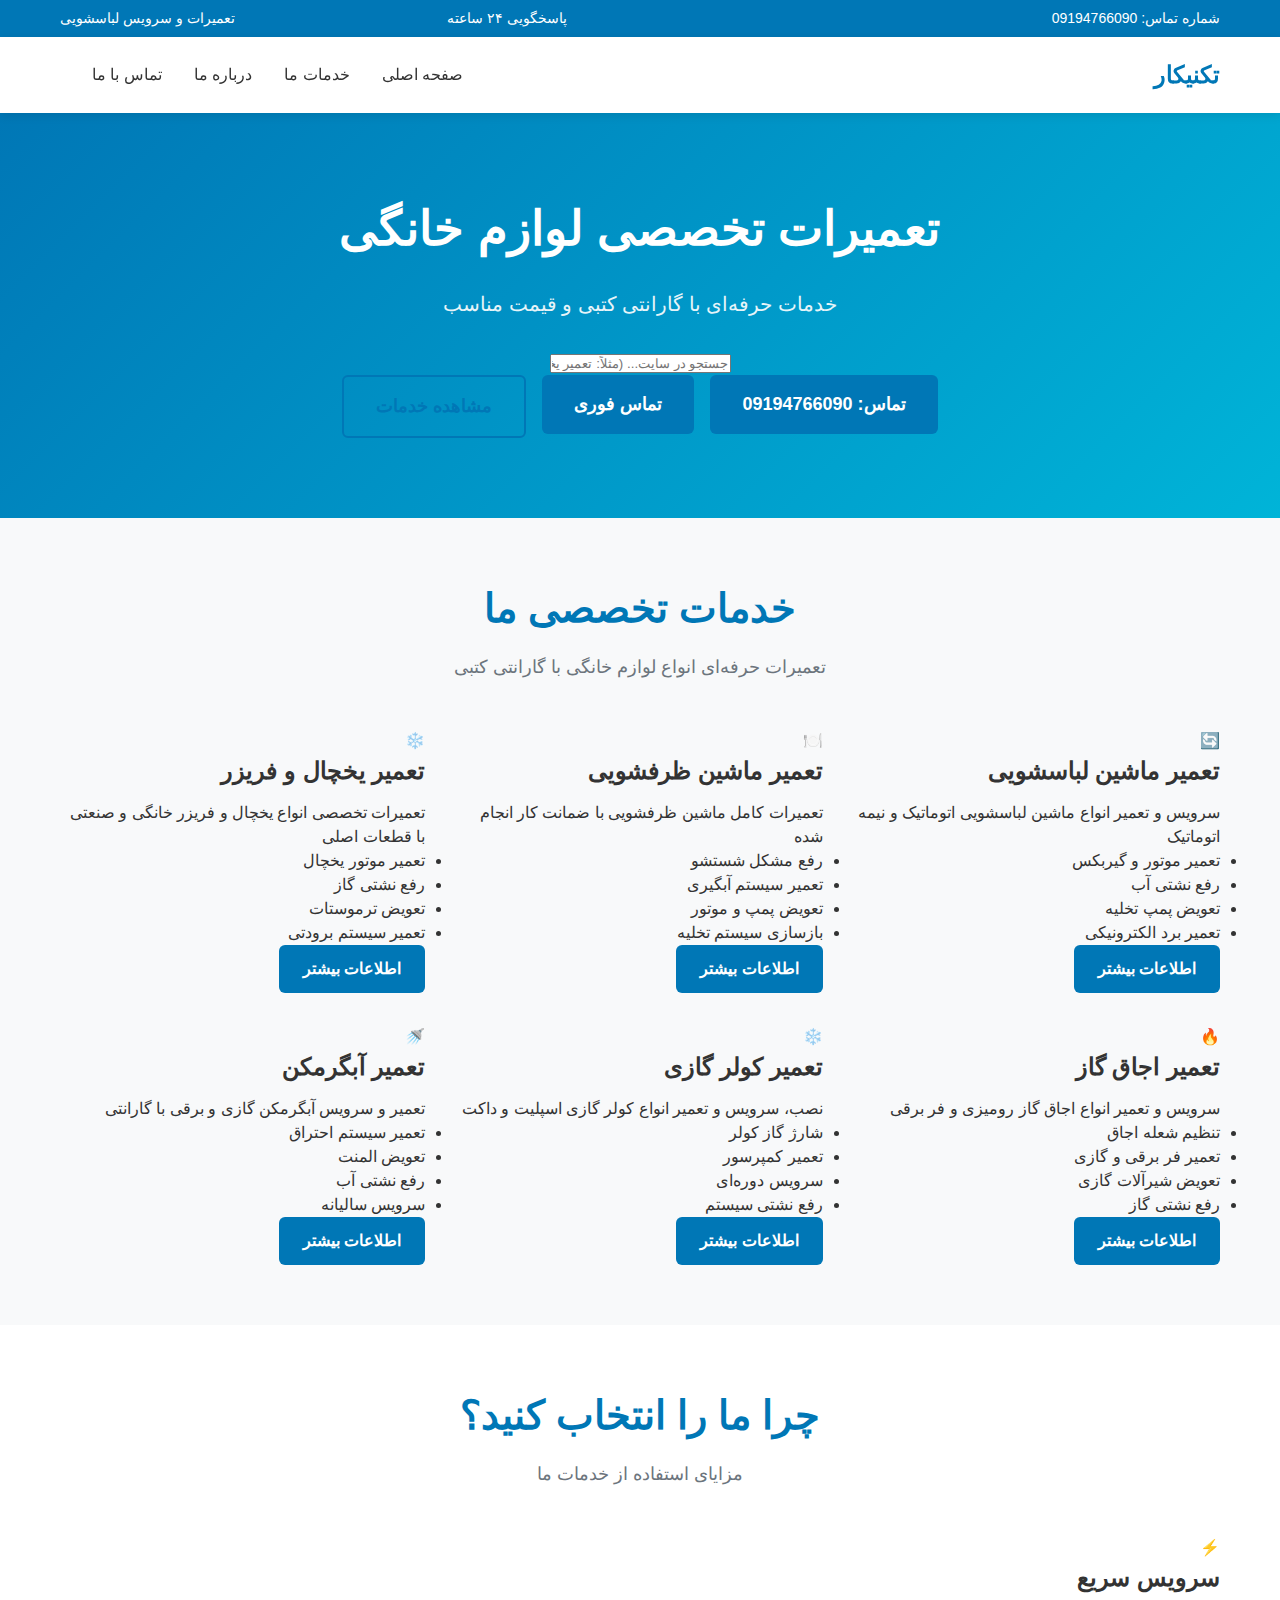
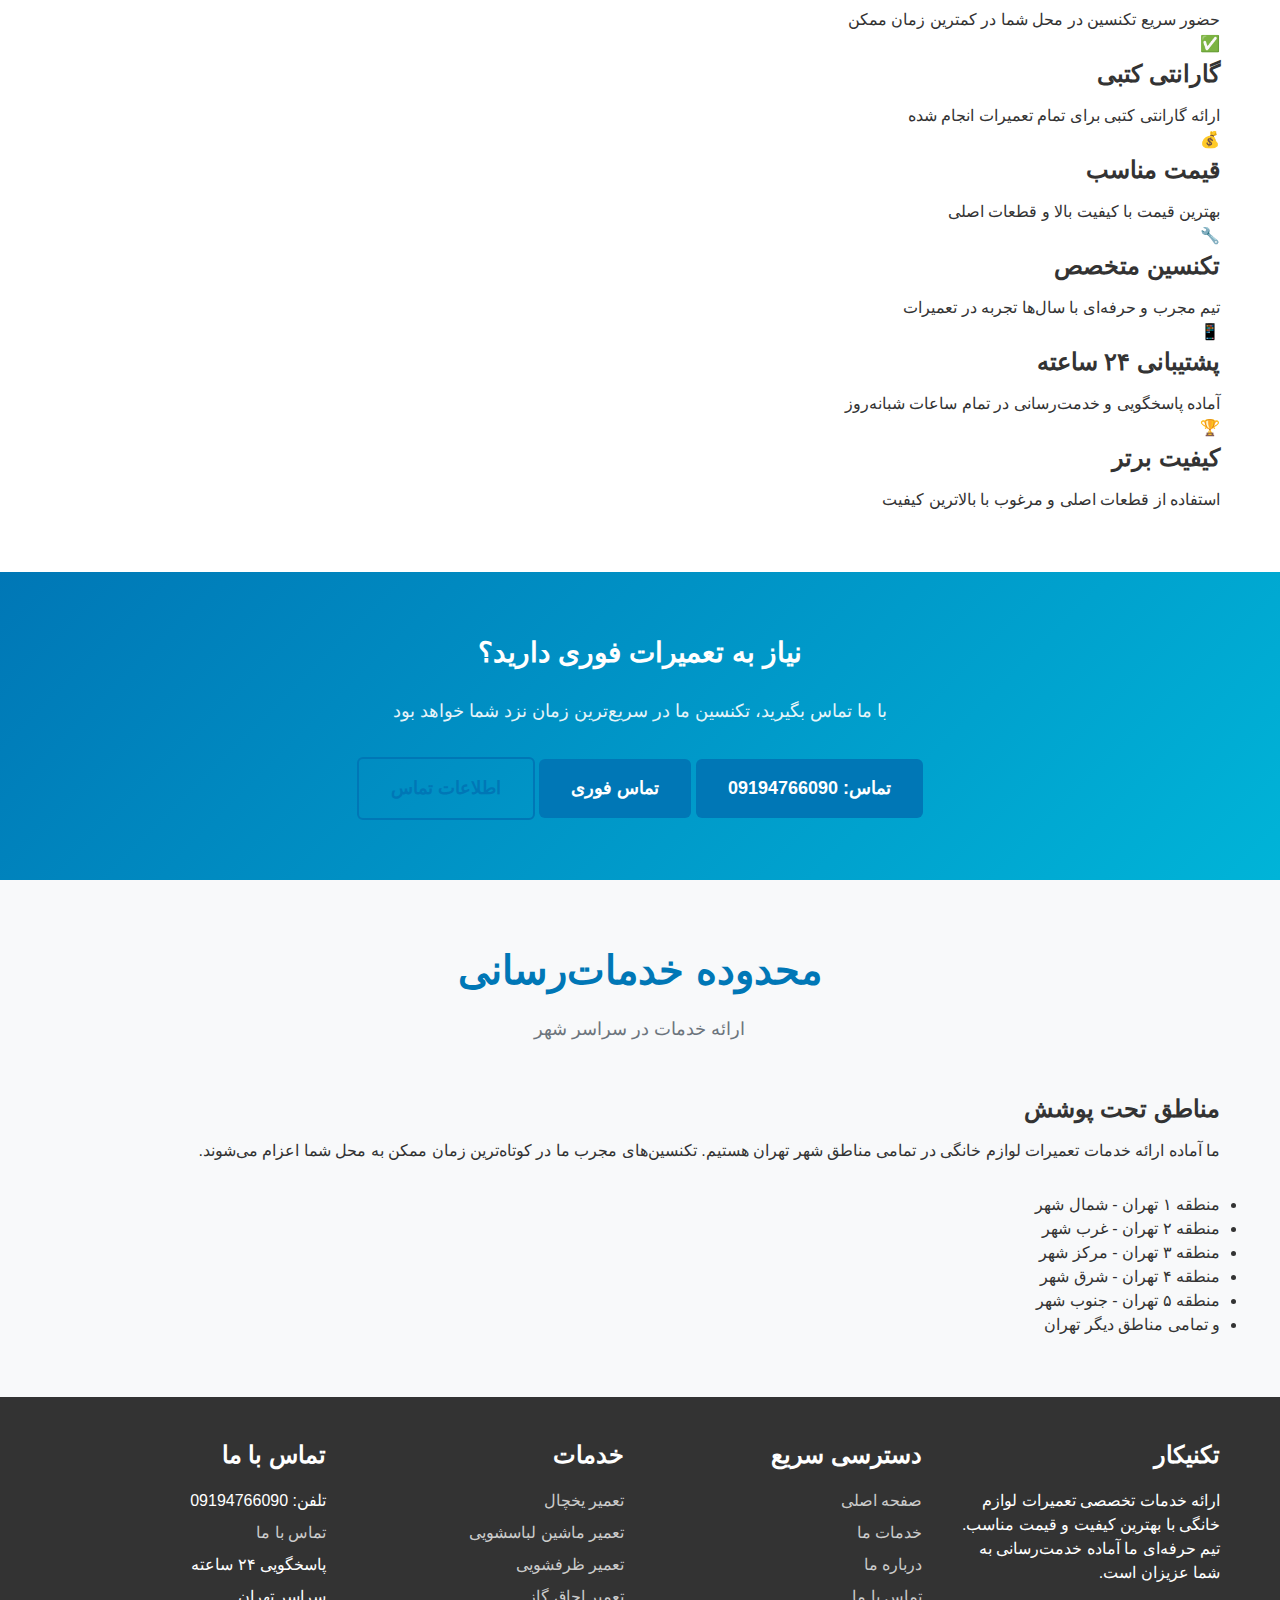
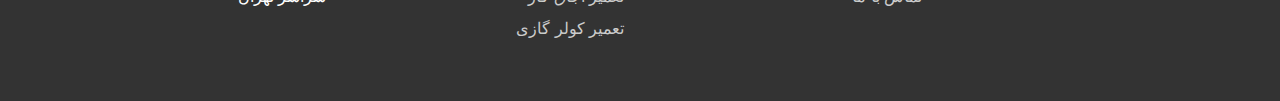
<file: index.html>
<!DOCTYPE html>
<html lang="fa" dir="rtl">
<head>
    <meta charset="UTF-8">
    <meta name="viewport" content="width=device-width, initial-scale=1.0">
    <meta name="description" content="سرویس تخصصی تعمیرات لوازم خانگی - یخچال، ماشین لباسشویی، ظرفشویی، اجاق گاز و کولر">
    <meta name="keywords" content="تعمیرات لوازم خانگی، تعمیر یخچال، تعمیر ماشین لباسشویی، تعمیر ظرفشویی، تعمیر اجاق گاز">
    <title>سرویس تخصصی تعمیرات لوازم خانگی</title>
    <link rel="stylesheet" href="css/styles.css">
</head>
<body>

    <!-- Header Top -->
    <div class="header-top">
        <div class="container">
            <div class="header-contact">
                <span class="phone-desktop">
                    شماره تماس: <span class="phone-placeholder">09194766090</span>
                </span>
                <span class="phone-mobile">
                    <a href="tel:09194766090">تماس با ما</a>
                </span>
                <span>پاسخگویی ۲۴ ساعته</span>
                <span>تعمیرات و سرویس لباسشویی</span>
            </div>
        </div>
    </div>

    <!-- Header Main -->
    <header class="header-main">
        <div class="container">
            <div style="display: flex; justify-content: space-between; align-items: center;">
                <a href="index.html" class="logo">تکنیکار</a>
                <button class="mobile-menu-toggle" onclick="toggleMenu()">منو</button>
                <nav id="mainNav">
                    <ul>
                        <li><a href="index.html" class="active">صفحه اصلی</a></li>
                        <li><a href="services.html">خدمات ما</a></li>
                        <li><a href="about.html">درباره ما</a></li>
                        <li><a href="contact.html">تماس با ما</a></li>
                    </ul>
                </nav>
            </div>
        </div>
    </header>

    <!-- Hero Section -->
    <section class="hero">
        <div class="container">
            <h1>تعمیرات تخصصی لوازم خانگی</h1>
            <p class="hero-subtitle">خدمات حرفه‌ای با گارانتی کتبی و قیمت مناسب</p>

            <!-- Search Bar -->
            <div class="search-container">
                <input type="text" id="searchInput" class="search-input" placeholder="جستجو در سایت... (مثلاً: تعمیر یخچال، ماشین لباسشویی، کولر)">
                <div id="searchResults" class="search-results"></div>
            </div>

            <div class="hero-buttons">
                <span class="phone-desktop">
                    <a href="#" class="btn btn-large btn-primary">تماس: <span class="phone-placeholder">09194766090</span></a>
                </span>
                <span class="phone-mobile">
                    <a href="tel:09194766090" class="btn btn-large btn-primary">تماس فوری</a>
                </span>
                <a href="services.html" class="btn btn-large btn-outline">مشاهده خدمات</a>
            </div>
        </div>
    </section>

    <!-- Services Overview -->
    <section class="section-light">
        <div class="container">
            <div class="section-title">
                <h2>خدمات تخصصی ما</h2>
                <p>تعمیرات حرفه‌ای انواع لوازم خانگی با گارانتی کتبی</p>
            </div>
            <div class="service-grid">
                <div class="service-card">
                    <div class="service-icon">🔄</div>
                    <h3>تعمیر ماشین لباسشویی</h3>
                    <p>سرویس و تعمیر انواع ماشین لباسشویی اتوماتیک و نیمه اتوماتیک</p>
                    <ul>
                        <li>تعمیر موتور و گیربکس</li>
                        <li>رفع نشتی آب</li>
                        <li>تعویض پمپ تخلیه</li>
                        <li>تعمیر برد الکترونیکی</li>
                    </ul>
                    <a href="services.html#washing" class="btn btn-primary">اطلاعات بیشتر</a>
                </div>

                <div class="service-card">
                    <div class="service-icon">🍽️</div>
                    <h3>تعمیر ماشین ظرفشویی</h3>
                    <p>تعمیرات کامل ماشین ظرفشویی با ضمانت کار انجام شده</p>
                    <ul>
                        <li>رفع مشکل شستشو</li>
                        <li>تعمیر سیستم آبگیری</li>
                        <li>تعویض پمپ و موتور</li>
                        <li>بازسازی سیستم تخلیه</li>
                    </ul>
                    <a href="services.html#dishwasher" class="btn btn-primary">اطلاعات بیشتر</a>
                </div>

                <div class="service-card">
                    <div class="service-icon">❄️</div>
                    <h3>تعمیر یخچال و فریزر</h3>
                    <p>تعمیرات تخصصی انواع یخچال و فریزر خانگی و صنعتی با قطعات اصلی</p>
                    <ul>
                        <li>تعمیر موتور یخچال</li>
                        <li>رفع نشتی گاز</li>
                        <li>تعویض ترموستات</li>
                        <li>تعمیر سیستم برودتی</li>
                    </ul>
                    <a href="services.html#refrigerator" class="btn btn-primary">اطلاعات بیشتر</a>
                </div>

                <div class="service-card">
                    <div class="service-icon">🔥</div>
                    <h3>تعمیر اجاق گاز</h3>
                    <p>سرویس و تعمیر انواع اجاق گاز رومیزی و فر برقی</p>
                    <ul>
                        <li>تنظیم شعله اجاق</li>
                        <li>تعمیر فر برقی و گازی</li>
                        <li>تعویض شیرآلات گازی</li>
                        <li>رفع نشتی گاز</li>
                    </ul>
                    <a href="services.html#stove" class="btn btn-primary">اطلاعات بیشتر</a>
                </div>

                <div class="service-card">
                    <div class="service-icon">❄️</div>
                    <h3>تعمیر کولر گازی</h3>
                    <p>نصب، سرویس و تعمیر انواع کولر گازی اسپلیت و داکت</p>
                    <ul>
                        <li>شارژ گاز کولر</li>
                        <li>تعمیر کمپرسور</li>
                        <li>سرویس دوره‌ای</li>
                        <li>رفع نشتی سیستم</li>
                    </ul>
                    <a href="services.html#ac" class="btn btn-primary">اطلاعات بیشتر</a>
                </div>

                <div class="service-card">
                    <div class="service-icon">🚿</div>
                    <h3>تعمیر آبگرمکن</h3>
                    <p>تعمیر و سرویس آبگرمکن گازی و برقی با گارانتی</p>
                    <ul>
                        <li>تعمیر سیستم احتراق</li>
                        <li>تعویض المنت</li>
                        <li>رفع نشتی آب</li>
                        <li>سرویس سالیانه</li>
                    </ul>
                    <a href="services.html#heater" class="btn btn-primary">اطلاعات بیشتر</a>
                </div>
            </div>
        </div>
    </section>

    <!-- Why Choose Us -->
    <section class="section-dark">
        <div class="container">
            <div class="section-title">
                <h2>چرا ما را انتخاب کنید؟</h2>
                <p>مزایای استفاده از خدمات ما</p>
            </div>
            <div class="features-grid">
                <div class="feature-card">
                    <div class="feature-icon">⚡</div>
                    <h3>سرویس سریع</h3>
                    <p>حضور سریع تکنسین در محل شما در کمترین زمان ممکن</p>
                </div>
                <div class="feature-card">
                    <div class="feature-icon">✅</div>
                    <h3>گارانتی کتبی</h3>
                    <p>ارائه گارانتی کتبی برای تمام تعمیرات انجام شده</p>
                </div>
                <div class="feature-card">
                    <div class="feature-icon">💰</div>
                    <h3>قیمت مناسب</h3>
                    <p>بهترین قیمت با کیفیت بالا و قطعات اصلی</p>
                </div>
                <div class="feature-card">
                    <div class="feature-icon">🔧</div>
                    <h3>تکنسین متخصص</h3>
                    <p>تیم مجرب و حرفه‌ای با سال‌ها تجربه در تعمیرات</p>
                </div>
                <div class="feature-card">
                    <div class="feature-icon">📱</div>
                    <h3>پشتیبانی ۲۴ ساعته</h3>
                    <p>آماده پاسخگویی و خدمت‌رسانی در تمام ساعات شبانه‌روز</p>
                </div>
                <div class="feature-card">
                    <div class="feature-icon">🏆</div>
                    <h3>کیفیت برتر</h3>
                    <p>استفاده از قطعات اصلی و مرغوب با بالاترین کیفیت</p>
                </div>
            </div>
        </div>
    </section>

    <!-- CTA Section -->
    <section class="cta-section">
        <div class="container">
            <h2>نیاز به تعمیرات فوری دارید؟</h2>
            <p>با ما تماس بگیرید، تکنسین ما در سریع‌ترین زمان نزد شما خواهد بود</p>
            <div class="cta-buttons">
                <span class="phone-desktop">
                    <a href="#" class="btn btn-large btn-primary">تماس: <span class="phone-placeholder">09194766090</span></a>
                </span>
                <span class="phone-mobile">
                    <a href="tel:09194766090" class="btn btn-large btn-primary">تماس فوری</a>
                </span>
                <a href="contact.html" class="btn btn-large btn-outline">اطلاعات تماس</a>
            </div>
        </div>
    </section>

    <!-- Service Areas -->
    <section class="section-light">
        <div class="container">
            <div class="section-title">
                <h2>محدوده خدمات‌رسانی</h2>
                <p>ارائه خدمات در سراسر شهر</p>
            </div>
            <div class="info-box">
                <h3>مناطق تحت پوشش</h3>
                <p>ما آماده ارائه خدمات تعمیرات لوازم خانگی در تمامی مناطق شهر تهران هستیم. تکنسین‌های مجرب ما در کوتاه‌ترین زمان ممکن به محل شما اعزام می‌شوند.</p>
                <div style="margin-top: 30px;">
                    <ul>
                        <li>منطقه ۱ تهران - شمال شهر</li>
                        <li>منطقه ۲ تهران - غرب شهر</li>
                        <li>منطقه ۳ تهران - مرکز شهر</li>
                        <li>منطقه ۴ تهران - شرق شهر</li>
                        <li>منطقه ۵ تهران - جنوب شهر</li>
                        <li>و تمامی مناطق دیگر تهران</li>
                    </ul>
                </div>
            </div>
        </div>
    </section>

    <!-- Footer -->
    <footer>
        <div class="container">
            <div class="footer-content">
                <div class="footer-section">
                    <h3>تکنیکار</h3>
                    <p>ارائه خدمات تخصصی تعمیرات لوازم خانگی با بهترین کیفیت و قیمت مناسب. تیم حرفه‌ای ما آماده خدمت‌رسانی به شما عزیزان است.</p>
                </div>
                <div class="footer-section">
                    <h3>دسترسی سریع</h3>
                    <ul>
                        <li><a href="index.html">صفحه اصلی</a></li>
                        <li><a href="services.html">خدمات ما</a></li>
                        <li><a href="about.html">درباره ما</a></li>
                        <li><a href="contact.html">تماس با ما</a></li>
                    </ul>
                </div>
                <div class="footer-section">
                    <h3>خدمات</h3>
                    <ul>
                        <li><a href="services.html#refrigerator">تعمیر یخچال</a></li>
                        <li><a href="services.html#washing">تعمیر ماشین لباسشویی</a></li>
                        <li><a href="services.html#dishwasher">تعمیر ظرفشویی</a></li>
                        <li><a href="services.html#stove">تعمیر اجاق گاز</a></li>
                        <li><a href="services.html#ac">تعمیر کولر گازی</a></li>
                    </ul>
                </div>
                <div class="footer-section">
                    <h3>تماس با ما</h3>
                    <ul>
                        <li class="phone-desktop">تلفن: <span class="phone-placeholder">09194766090</span></li>
                        <li class="phone-mobile"><a href="tel:09194766090">تماس با ما</a></li>
                        <li>پاسخگویی ۲۴ ساعته</li>
                        <li>سراسر تهران</li>
                    </ul>
                </div>
            </div>
        </div>
    </footer>

    <script>
        function toggleMenu() {
            const nav = document.getElementById('mainNav');
            nav.classList.toggle('active');
        }

        // Search Functionality
        const searchData = [
            // Services
            { title: 'تعمیر ماشین لباسشویی', description: 'سرویس و تعمیر انواع ماشین لباسشویی اتوماتیک و نیمه اتوماتیک، تعمیر موتور و گیربکس، رفع نشتی آب', url: 'services.html#washing', category: 'خدمات', keywords: ['لباسشویی', 'ماشین لباسشویی', 'موتور', 'گیربکس', 'نشتی'] },
            { title: 'تعمیر ماشین ظرفشویی', description: 'تعمیرات کامل ماشین ظرفشویی، رفع مشکل شستشو، تعمیر سیستم آبگیری', url: 'services.html#dishwasher', category: 'خدمات', keywords: ['ظرفشویی', 'ماشین ظرفشویی', 'شستشو', 'آبگیری'] },
            { title: 'تعمیر یخچال و فریزر', description: 'تعمیرات تخصصی یخچال و فریزر، تعمیر موتور یخچال، رفع نشتی گاز، تعویض ترموستات', url: 'services.html#refrigerator', category: 'خدمات', keywords: ['یخچال', 'فریزر', 'موتور یخچال', 'نشتی گاز', 'ترموستات', 'برودتی'] },
            { title: 'تعمیر اجاق گاز', description: 'سرویس و تعمیر اجاق گاز، تنظیم شعله، تعمیر فر برقی و گازی، رفع نشتی گاز', url: 'services.html#stove', category: 'خدمات', keywords: ['اجاق گاز', 'فر', 'شعله', 'نشتی گاز', 'فر برقی'] },
            { title: 'تعمیر کولر گازی', description: 'نصب و سرویس کولر گازی اسپلیت و داکت، شارژ گاز کولر، تعمیر کمپرسور', url: 'services.html#ac', category: 'خدمات', keywords: ['کولر', 'کولر گازی', 'اسپلیت', 'شارژ گاز', 'کمپرسور'] },
            { title: 'تعمیر آبگرمکن', description: 'تعمیر و سرویس آبگرمکن گازی و برقی، تعمیر سیستم احتراق، تعویض المنت', url: 'services.html#heater', category: 'خدمات', keywords: ['آبگرمکن', 'المنت', 'سیستم احتراق', 'آب گرم'] },
            { title: 'تعمیر مایکروویو', description: 'تعمیرات تخصصی فر مایکروویو، تعمیر مگنترون، تعویض صفحه گردان', url: 'services.html#microwave', category: 'خدمات', keywords: ['مایکروویو', 'مگنترون', 'فر مایکروویو'] },
            { title: 'تعمیر بخاری و شوفاژ', description: 'سرویس و تعمیر سیستم‌های گرمایشی، تعمیر پکیج شوفاژ، رادیاتور', url: 'services.html#room-heater', category: 'خدمات', keywords: ['بخاری', 'شوفاژ', 'پکیج', 'رادیاتور', 'گرمایش'] },
            { title: 'تعمیر لوازم آشپزخانه', description: 'تعمیر هود، توستر، مخلوط کن، غذاساز، قهوه ساز و سایر لوازم آشپزخانه', url: 'services.html#kitchen', category: 'خدمات', keywords: ['هود', 'توستر', 'مخلوط کن', 'غذاساز', 'قهوه ساز', 'آشپزخانه'] },

            // Pages
            { title: 'درباره تکنیکار', description: 'آشنایی با تیم تخصصی تکنیکار، تجربه و خدمات ما', url: 'about.html', category: 'صفحات', keywords: ['درباره', 'تیم', 'تجربه', 'تکنیکار'] },
            { title: 'تماس با ما', description: 'اطلاعات تماس، آدرس، شماره تلفن، ساعات کاری', url: 'contact.html', category: 'صفحات', keywords: ['تماس', 'آدرس', 'تلفن', 'شماره'] },
            { title: 'خدمات ما', description: 'لیست کامل خدمات تعمیرات لوازم خانگی', url: 'services.html', category: 'صفحات', keywords: ['خدمات', 'تعمیرات', 'لیست خدمات'] },

            // Features
            { title: 'گارانتی کتبی', description: 'ارائه گارانتی کتبی برای تمام تعمیرات انجام شده', url: 'about.html', category: 'مزایا', keywords: ['گارانتی', 'کتبی', 'ضمانت'] },
            { title: 'پشتیبانی ۲۴ ساعته', description: 'آماده پاسخگویی و خدمت‌رسانی در تمام ساعات شبانه‌روز', url: 'contact.html', category: 'مزایا', keywords: ['پشتیبانی', '24 ساعته', 'شبانه روز'] },
            { title: 'قیمت مناسب', description: 'بهترین قیمت با کیفیت بالا و قطعات اصلی', url: 'about.html', category: 'مزایا', keywords: ['قیمت', 'ارزان', 'مناسب'] },
            { title: 'سرویس سریع', description: 'حضور سریع تکنسین در محل شما در کمترین زمان ممکن', url: 'about.html', category: 'مزایا', keywords: ['سریع', 'فوری', 'تکنسین'] },

            // Service Areas
            { title: 'مناطق تحت پوشش تهران', description: 'خدمات‌رسانی در تمامی مناطق ۲۲ گانه شهر تهران', url: 'contact.html', category: 'محدوده خدمات', keywords: ['تهران', 'مناطق', 'محدوده', 'منطقه'] }
        ];

        const searchInput = document.getElementById('searchInput');
        const searchResults = document.getElementById('searchResults');

        searchInput.addEventListener('input', function(e) {
            const query = e.target.value.trim();

            if (query.length < 2) {
                searchResults.classList.remove('active');
                return;
            }

            const results = searchData.filter(item => {
                const searchTerms = query.toLowerCase();
                return item.title.toLowerCase().includes(searchTerms) ||
                       item.description.toLowerCase().includes(searchTerms) ||
                       item.keywords.some(keyword => keyword.toLowerCase().includes(searchTerms));
            });

            displayResults(results, query);
        });

        function displayResults(results, query) {
            if (results.length === 0) {
                searchResults.innerHTML = '<div class="no-results">نتیجه‌ای یافت نشد</div>';
                searchResults.classList.add('active');
                return;
            }

            let html = '';
            results.forEach(item => {
                html += `
                    <div class="search-result-item" onclick="window.location.href='${item.url}'">
                        <div class="search-result-title">${item.title}</div>
                        <div class="search-result-description">${item.description}</div>
                        <div class="search-result-category">${item.category}</div>
                    </div>
                `;
            });

            searchResults.innerHTML = html;
            searchResults.classList.add('active');
        }

        // Close search results when clicking outside
        document.addEventListener('click', function(e) {
            if (!searchInput.contains(e.target) && !searchResults.contains(e.target)) {
                searchResults.classList.remove('active');
            }
        });
    </script>

</body>
</html>
</file>
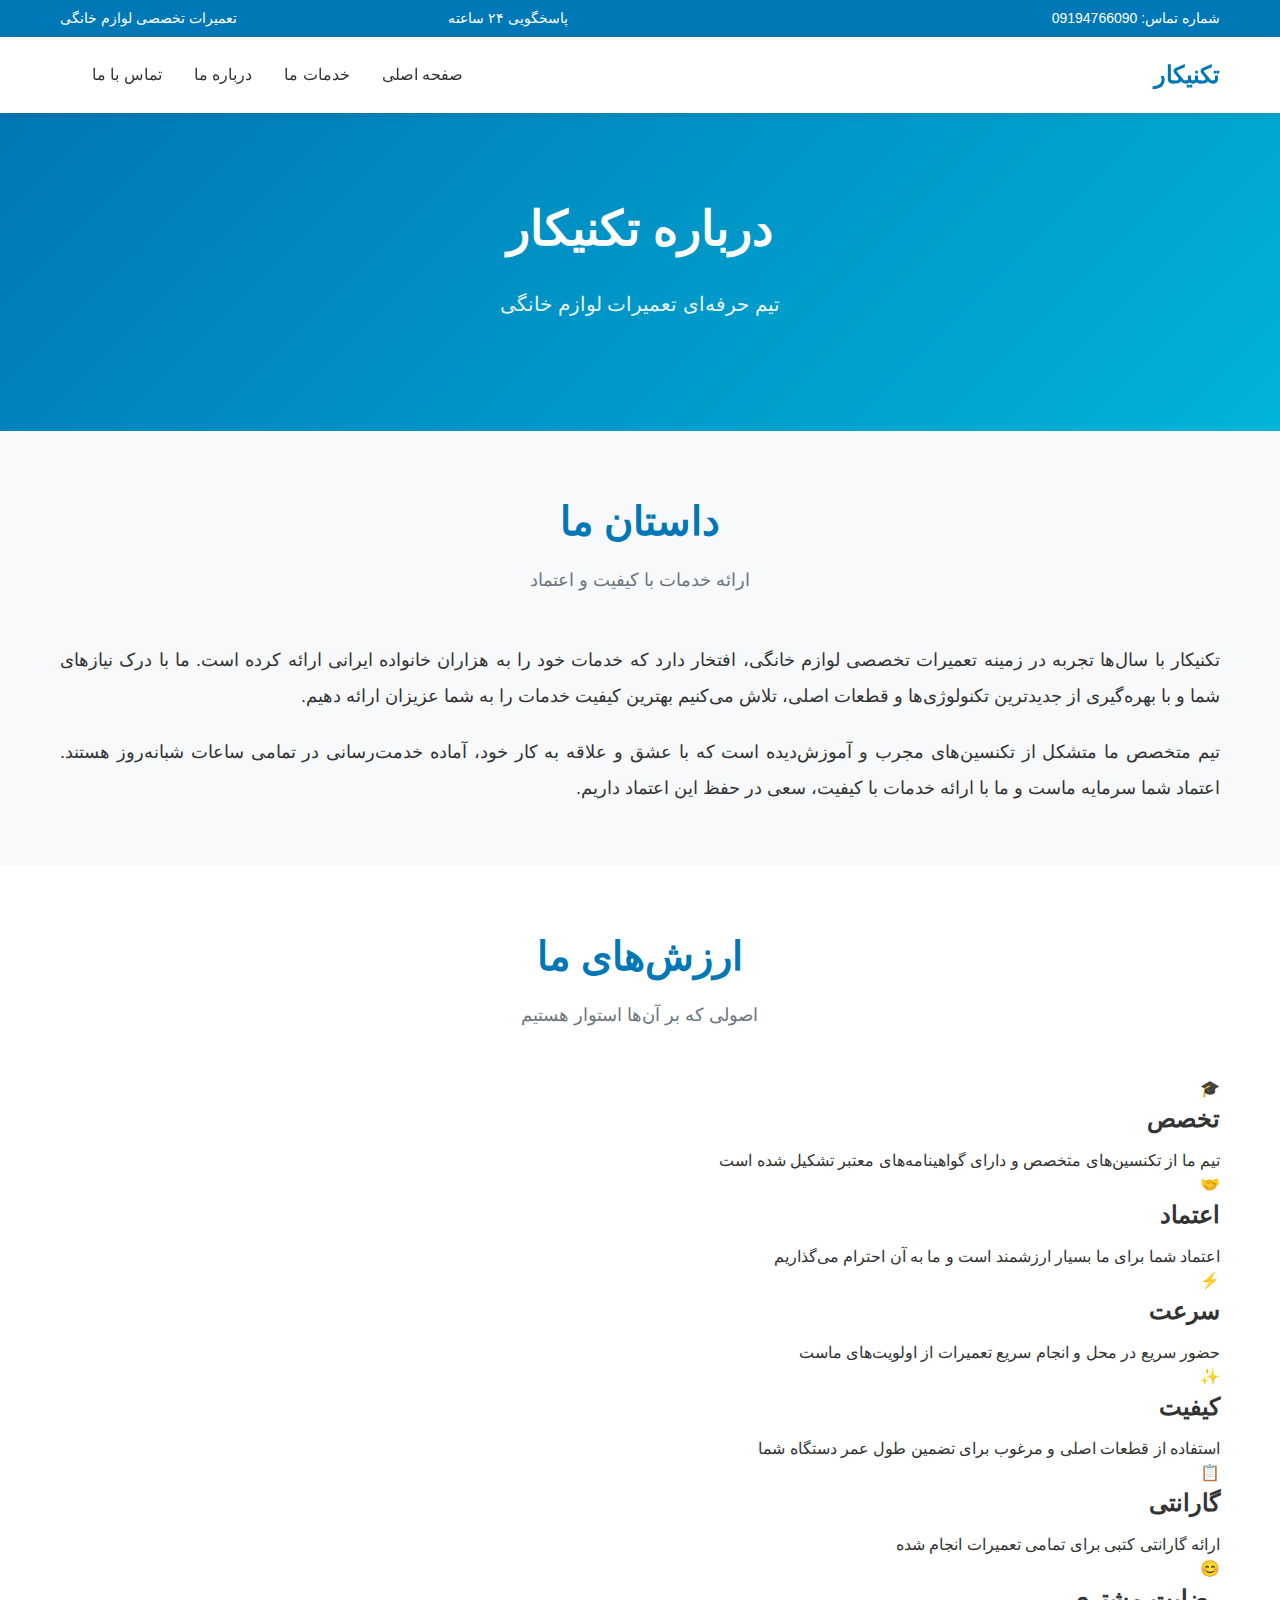
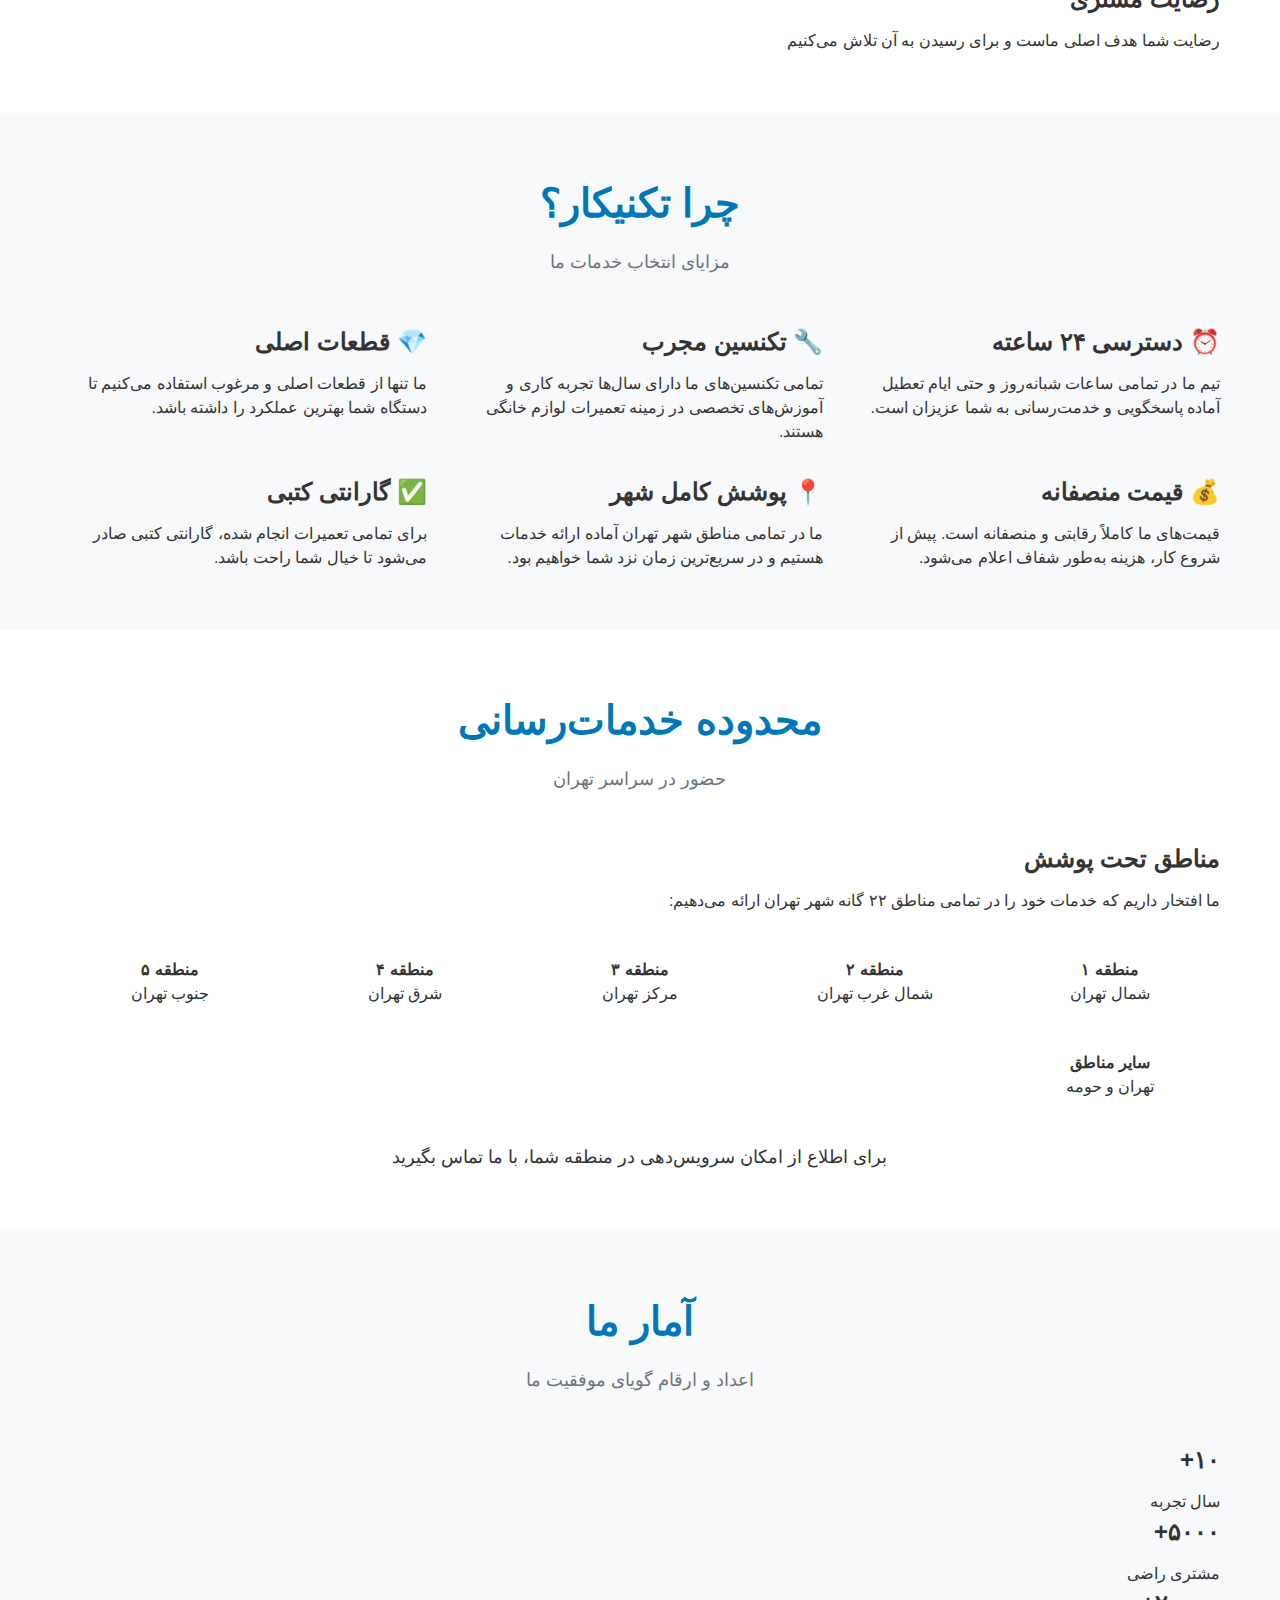
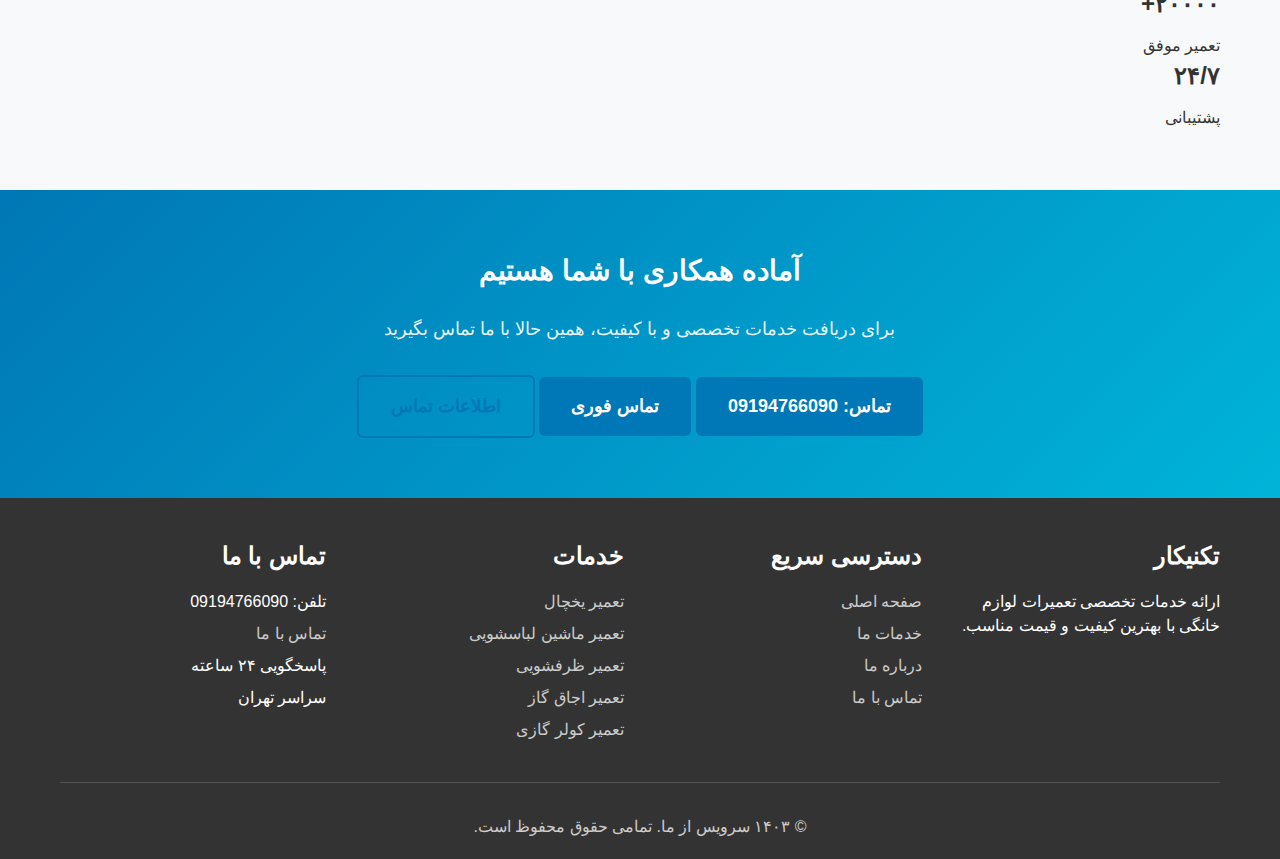
<file: about.html>
<!DOCTYPE html>
<html lang="fa" dir="rtl">
<head>
    <meta charset="UTF-8">
    <meta name="viewport" content="width=device-width, initial-scale=1.0">
    <meta name="description" content="درباره تکنیکار - تیم تخصصی تعمیرات لوازم خانگی">
    <title>درباره ما - سرویس تخصصی تعمیرات</title>
    <link rel="stylesheet" href="css/styles.css">
</head>
<body>

    <!-- Header Top -->
    <div class="header-top">
        <div class="container">
            <div class="header-contact">
                <span class="phone-desktop">
                    شماره تماس: <span class="phone-placeholder">09194766090</span>
                </span>
                <span class="phone-mobile">
                    <a href="tel:09194766090">تماس با ما</a>
                </span>
                <span>پاسخگویی ۲۴ ساعته</span>
                <span>تعمیرات تخصصی لوازم خانگی</span>
            </div>
        </div>
    </div>

    <!-- Header Main -->
    <header class="header-main">
        <div class="container">
            <div style="display: flex; justify-content: space-between; align-items: center;">
                <a href="index.html" class="logo">تکنیکار</a>
                <button class="mobile-menu-toggle" onclick="toggleMenu()">منو</button>
                <nav id="mainNav">
                    <ul>
                        <li><a href="index.html">صفحه اصلی</a></li>
                        <li><a href="services.html">خدمات ما</a></li>
                        <li><a href="about.html" class="active">درباره ما</a></li>
                        <li><a href="contact.html">تماس با ما</a></li>
                    </ul>
                </nav>
            </div>
        </div>
    </header>

    <!-- Hero Section -->
    <section class="hero">
        <div class="container">
            <h1>درباره تکنیکار</h1>
            <p class="hero-subtitle">تیم حرفه‌ای تعمیرات لوازم خانگی</p>
        </div>
    </section>

    <!-- About Company -->
    <section class="section-light">
        <div class="container">
            <div class="section-title">
                <h2>داستان ما</h2>
                <p>ارائه خدمات با کیفیت و اعتماد</p>
            </div>
            <div class="info-box">
                <p style="font-size: 18px; line-height: 2; text-align: justify;">
                    تکنیکار با سال‌ها تجربه در زمینه تعمیرات تخصصی لوازم خانگی، افتخار دارد که خدمات خود را به هزاران خانواده ایرانی ارائه کرده است. ما با درک نیازهای شما و با بهره‌گیری از جدیدترین تکنولوژی‌ها و قطعات اصلی، تلاش می‌کنیم بهترین کیفیت خدمات را به شما عزیزان ارائه دهیم.
                </p>
                <p style="font-size: 18px; line-height: 2; text-align: justify; margin-top: 20px;">
                    تیم متخصص ما متشکل از تکنسین‌های مجرب و آموزش‌دیده است که با عشق و علاقه به کار خود، آماده خدمت‌رسانی در تمامی ساعات شبانه‌روز هستند. اعتماد شما سرمایه ماست و ما با ارائه خدمات با کیفیت، سعی در حفظ این اعتماد داریم.
                </p>
            </div>
        </div>
    </section>

    <!-- Our Values -->
    <section class="section-dark">
        <div class="container">
            <div class="section-title">
                <h2>ارزش‌های ما</h2>
                <p>اصولی که بر آن‌ها استوار هستیم</p>
            </div>
            <div class="features-grid">
                <div class="feature-card">
                    <div class="feature-icon">🎓</div>
                    <h3>تخصص</h3>
                    <p>تیم ما از تکنسین‌های متخصص و دارای گواهینامه‌های معتبر تشکیل شده است</p>
                </div>
                <div class="feature-card">
                    <div class="feature-icon">🤝</div>
                    <h3>اعتماد</h3>
                    <p>اعتماد شما برای ما بسیار ارزشمند است و ما به آن احترام می‌گذاریم</p>
                </div>
                <div class="feature-card">
                    <div class="feature-icon">⚡</div>
                    <h3>سرعت</h3>
                    <p>حضور سریع در محل و انجام سریع تعمیرات از اولویت‌های ماست</p>
                </div>
                <div class="feature-card">
                    <div class="feature-icon">✨</div>
                    <h3>کیفیت</h3>
                    <p>استفاده از قطعات اصلی و مرغوب برای تضمین طول عمر دستگاه شما</p>
                </div>
                <div class="feature-card">
                    <div class="feature-icon">📋</div>
                    <h3>گارانتی</h3>
                    <p>ارائه گارانتی کتبی برای تمامی تعمیرات انجام شده</p>
                </div>
                <div class="feature-card">
                    <div class="feature-icon">😊</div>
                    <h3>رضایت مشتری</h3>
                    <p>رضایت شما هدف اصلی ماست و برای رسیدن به آن تلاش می‌کنیم</p>
                </div>
            </div>
        </div>
    </section>

    <!-- Why Choose Us -->
    <section class="section-light">
        <div class="container">
            <div class="section-title">
                <h2>چرا تکنیکار؟</h2>
                <p>مزایای انتخاب خدمات ما</p>
            </div>
            <div style="display: grid; grid-template-columns: repeat(auto-fit, minmax(300px, 1fr)); gap: 30px;">
                <div class="info-box">
                    <h3>⏰ دسترسی ۲۴ ساعته</h3>
                    <p>تیم ما در تمامی ساعات شبانه‌روز و حتی ایام تعطیل آماده پاسخگویی و خدمت‌رسانی به شما عزیزان است.</p>
                </div>
                <div class="info-box">
                    <h3>🔧 تکنسین مجرب</h3>
                    <p>تمامی تکنسین‌های ما دارای سال‌ها تجربه کاری و آموزش‌های تخصصی در زمینه تعمیرات لوازم خانگی هستند.</p>
                </div>
                <div class="info-box">
                    <h3>💎 قطعات اصلی</h3>
                    <p>ما تنها از قطعات اصلی و مرغوب استفاده می‌کنیم تا دستگاه شما بهترین عملکرد را داشته باشد.</p>
                </div>
                <div class="info-box">
                    <h3>💰 قیمت منصفانه</h3>
                    <p>قیمت‌های ما کاملاً رقابتی و منصفانه است. پیش از شروع کار، هزینه به‌طور شفاف اعلام می‌شود.</p>
                </div>
                <div class="info-box">
                    <h3>📍 پوشش کامل شهر</h3>
                    <p>ما در تمامی مناطق شهر تهران آماده ارائه خدمات هستیم و در سریع‌ترین زمان نزد شما خواهیم بود.</p>
                </div>
                <div class="info-box">
                    <h3>✅ گارانتی کتبی</h3>
                    <p>برای تمامی تعمیرات انجام شده، گارانتی کتبی صادر می‌شود تا خیال شما راحت باشد.</p>
                </div>
            </div>
        </div>
    </section>

    <!-- Service Coverage -->
    <section class="section-dark">
        <div class="container">
            <div class="section-title">
                <h2>محدوده خدمات‌رسانی</h2>
                <p>حضور در سراسر تهران</p>
            </div>
            <div class="info-box">
                <h3>مناطق تحت پوشش</h3>
                <p style="margin-bottom: 30px;">ما افتخار داریم که خدمات خود را در تمامی مناطق ۲۲ گانه شهر تهران ارائه می‌دهیم:</p>
                <div style="display: grid; grid-template-columns: repeat(auto-fit, minmax(200px, 1fr)); gap: 15px; margin-top: 20px;">
                    <div style="background: rgba(255,255,255,0.05); padding: 15px; border-radius: 10px; text-align: center;">
                        <strong>منطقه ۱</strong><br>شمال تهران
                    </div>
                    <div style="background: rgba(255,255,255,0.05); padding: 15px; border-radius: 10px; text-align: center;">
                        <strong>منطقه ۲</strong><br>شمال غرب تهران
                    </div>
                    <div style="background: rgba(255,255,255,0.05); padding: 15px; border-radius: 10px; text-align: center;">
                        <strong>منطقه ۳</strong><br>مرکز تهران
                    </div>
                    <div style="background: rgba(255,255,255,0.05); padding: 15px; border-radius: 10px; text-align: center;">
                        <strong>منطقه ۴</strong><br>شرق تهران
                    </div>
                    <div style="background: rgba(255,255,255,0.05); padding: 15px; border-radius: 10px; text-align: center;">
                        <strong>منطقه ۵</strong><br>جنوب تهران
                    </div>
                    <div style="background: rgba(255,255,255,0.05); padding: 15px; border-radius: 10px; text-align: center;">
                        <strong>سایر مناطق</strong><br>تهران و حومه
                    </div>
                </div>
                <p style="margin-top: 30px; text-align: center; font-size: 18px;">
                    برای اطلاع از امکان سرویس‌دهی در منطقه شما، با ما تماس بگیرید
                </p>
            </div>
        </div>
    </section>

    <!-- Stats -->
    <section class="section-light">
        <div class="container">
            <div class="section-title">
                <h2>آمار ما</h2>
                <p>اعداد و ارقام گویای موفقیت ما</p>
            </div>
            <div class="stats-grid">
                <div class="stat-item">
                    <h3>۱۰+</h3>
                    <p>سال تجربه</p>
                </div>
                <div class="stat-item">
                    <h3>۵۰۰۰+</h3>
                    <p>مشتری راضی</p>
                </div>
                <div class="stat-item">
                    <h3>۲۰۰۰۰+</h3>
                    <p>تعمیر موفق</p>
                </div>
                <div class="stat-item">
                    <h3>۲۴/۷</h3>
                    <p>پشتیبانی</p>
                </div>
            </div>
        </div>
    </section>

    <!-- CTA Section -->
    <section class="cta-section">
        <div class="container">
            <h2>آماده همکاری با شما هستیم</h2>
            <p>برای دریافت خدمات تخصصی و با کیفیت، همین حالا با ما تماس بگیرید</p>
            <div class="cta-buttons">
                <span class="phone-desktop">
                    <a href="#" class="btn btn-large btn-primary">تماس: <span class="phone-placeholder">09194766090</span></a>
                </span>
                <span class="phone-mobile">
                    <a href="tel:09194766090" class="btn btn-large btn-primary">تماس فوری</a>
                </span>
                <a href="contact.html" class="btn btn-large btn-outline">اطلاعات تماس</a>
            </div>
        </div>
    </section>

    <!-- Footer -->
    <footer>
        <div class="container">
            <div class="footer-content">
                <div class="footer-section">
                    <h3>تکنیکار</h3>
                    <p>ارائه خدمات تخصصی تعمیرات لوازم خانگی با بهترین کیفیت و قیمت مناسب.</p>
                </div>
                <div class="footer-section">
                    <h3>دسترسی سریع</h3>
                    <ul>
                        <li><a href="index.html">صفحه اصلی</a></li>
                        <li><a href="services.html">خدمات ما</a></li>
                        <li><a href="about.html">درباره ما</a></li>
                        <li><a href="contact.html">تماس با ما</a></li>
                    </ul>
                </div>
                <div class="footer-section">
                    <h3>خدمات</h3>
                    <ul>
                        <li><a href="services.html#refrigerator">تعمیر یخچال</a></li>
                        <li><a href="services.html#washing">تعمیر ماشین لباسشویی</a></li>
                        <li><a href="services.html#dishwasher">تعمیر ظرفشویی</a></li>
                        <li><a href="services.html#stove">تعمیر اجاق گاز</a></li>
                        <li><a href="services.html#ac">تعمیر کولر گازی</a></li>
                    </ul>
                </div>
                <div class="footer-section">
                    <h3>تماس با ما</h3>
                    <ul>
                        <li class="phone-desktop">تلفن: <span class="phone-placeholder">09194766090</span></li>
                        <li class="phone-mobile"><a href="tel:09194766090">تماس با ما</a></li>
                        <li>پاسخگویی ۲۴ ساعته</li>
                        <li>سراسر تهران</li>
                    </ul>
                </div>
            </div>
            <div class="footer-bottom">
                <p>&copy; ۱۴۰۳ سرویس از ما. تمامی حقوق محفوظ است.</p>
            </div>
        </div>
    </footer>

    <script>
        function toggleMenu() {
            const nav = document.getElementById('mainNav');
            nav.classList.toggle('active');
        }
    </script>

</body>
</html>
</file>
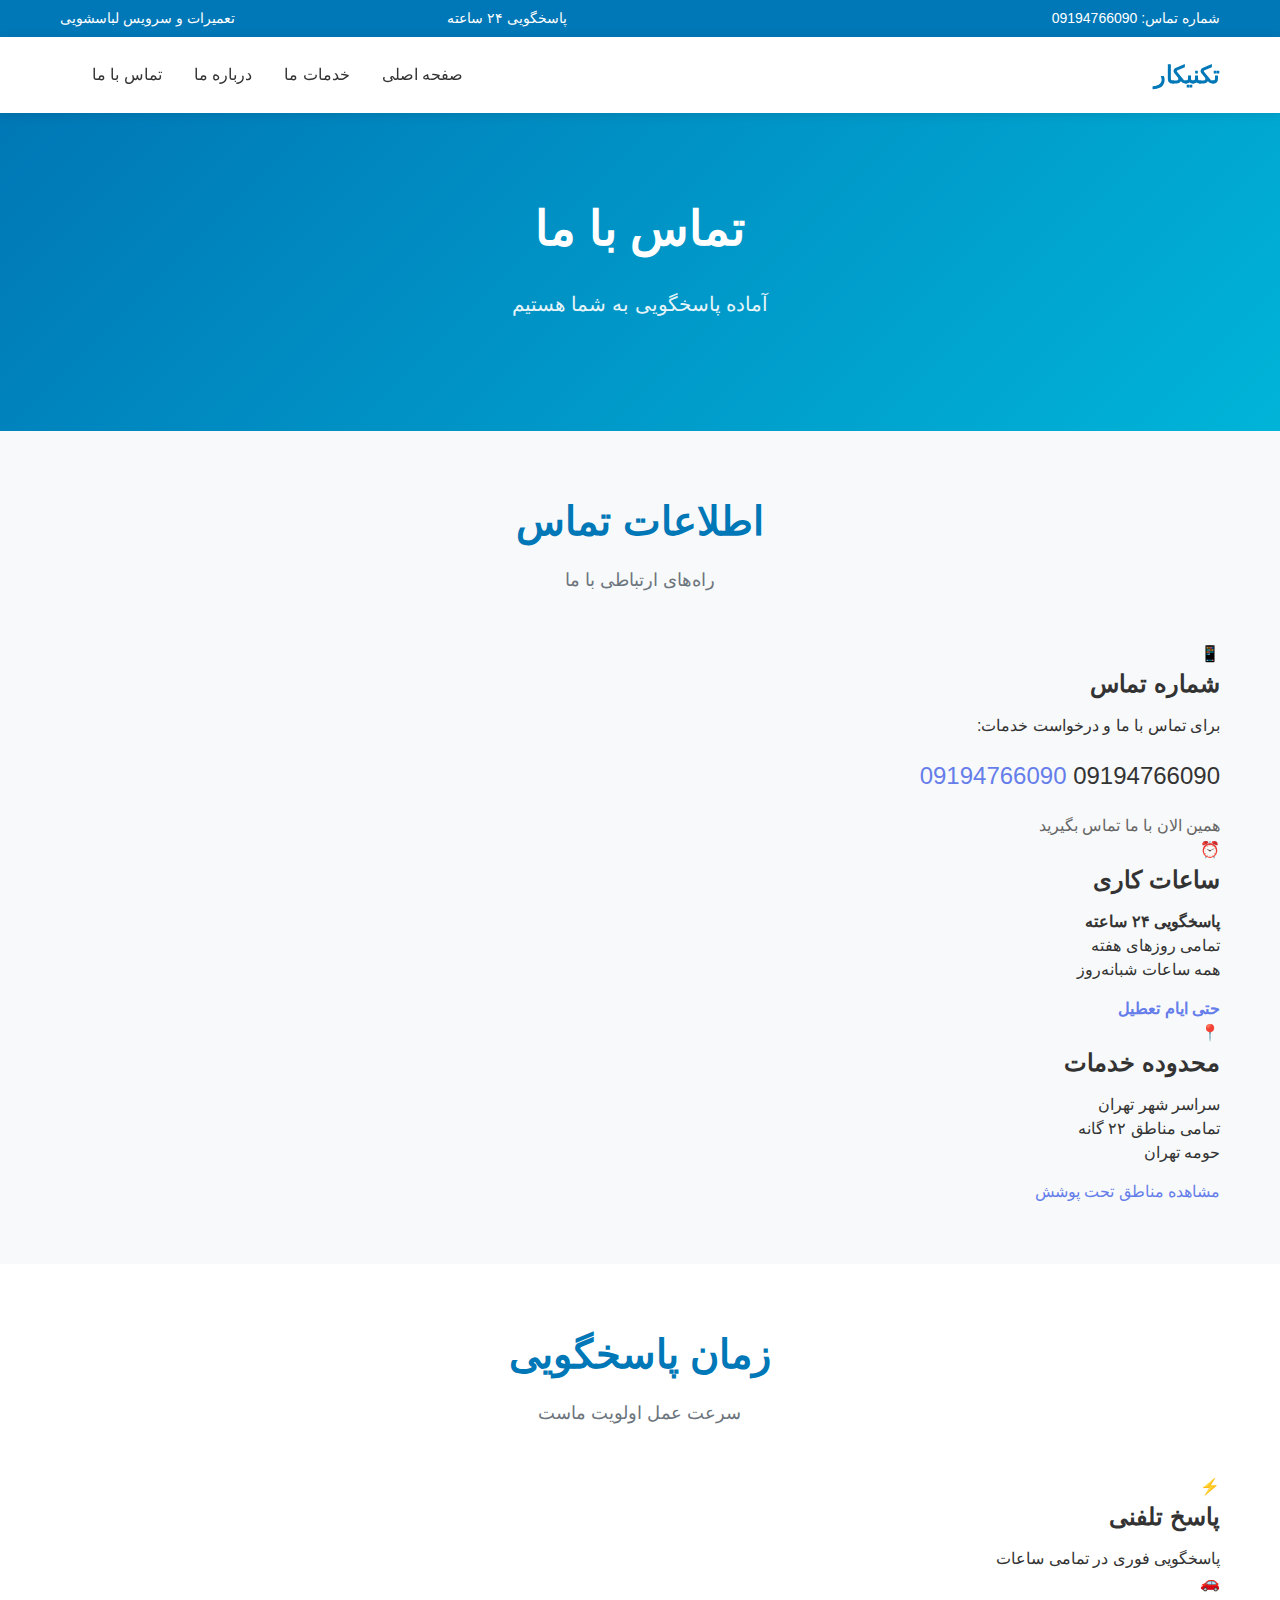
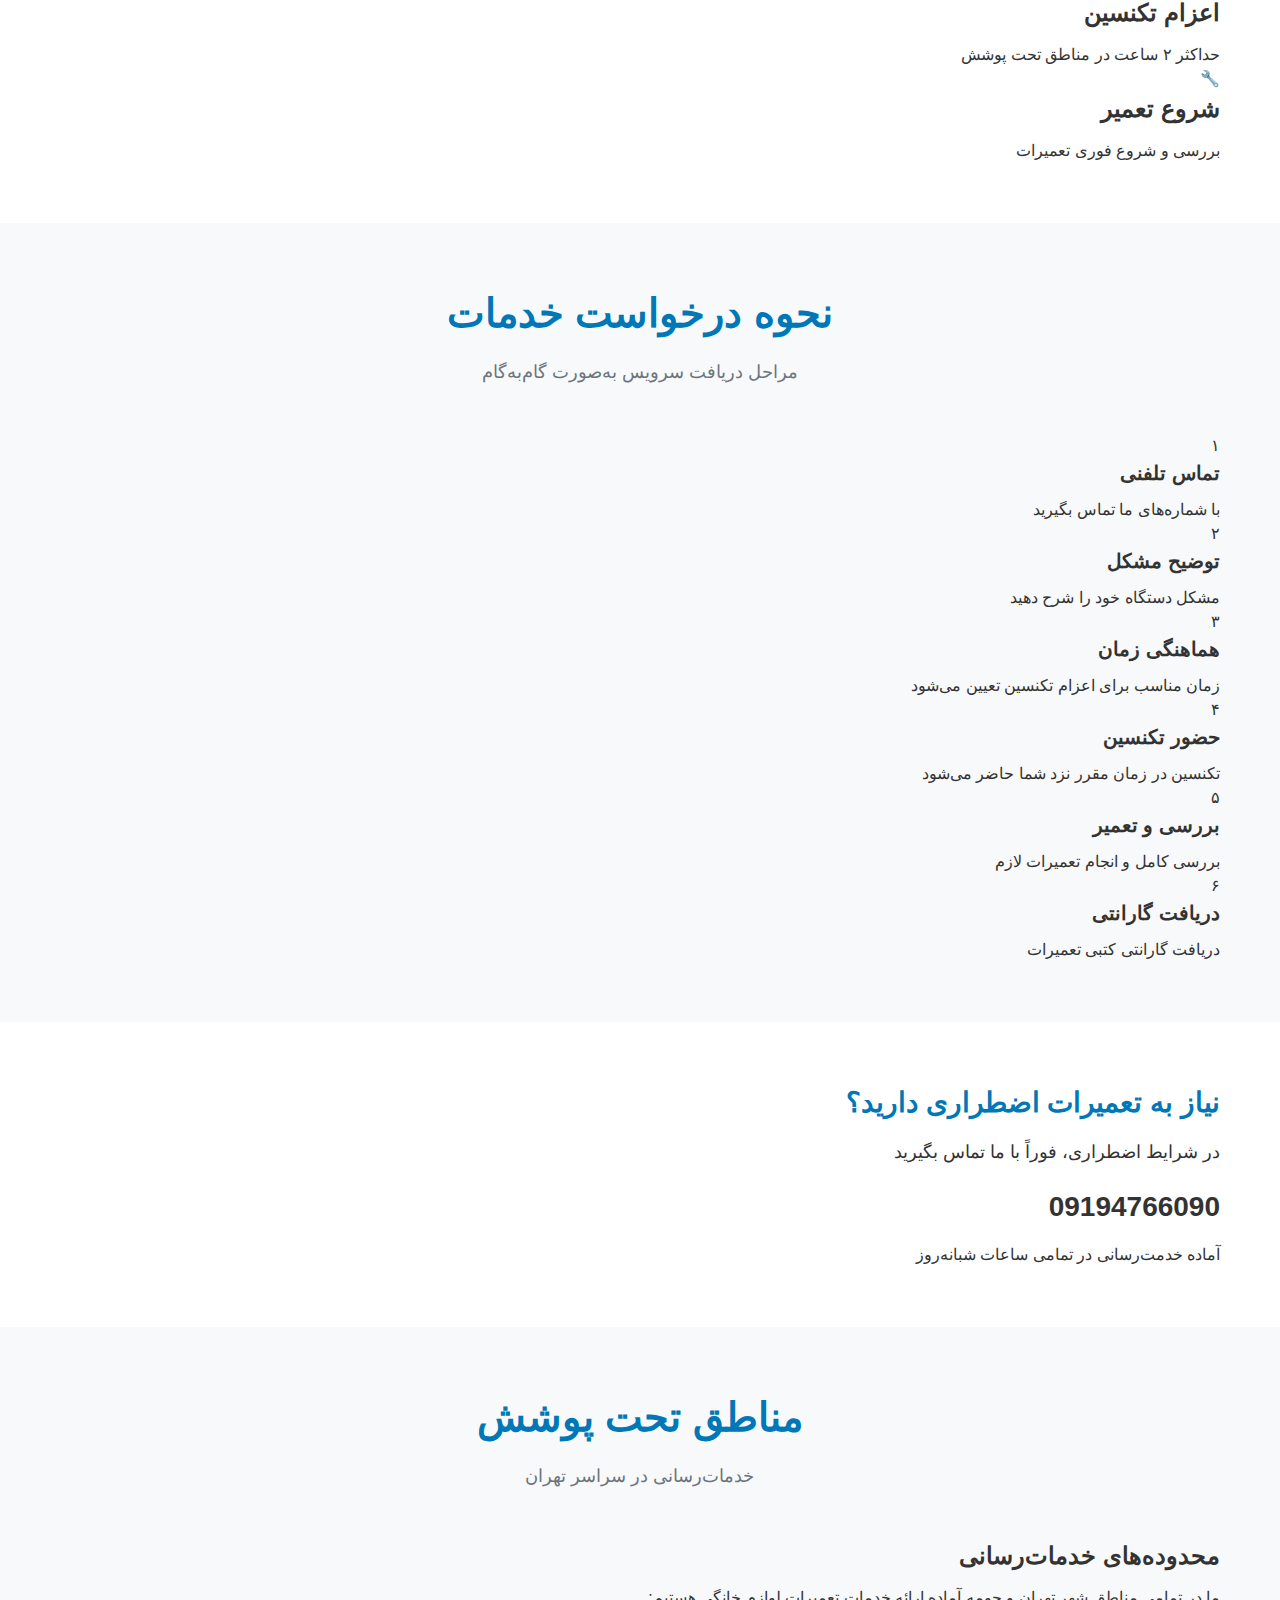
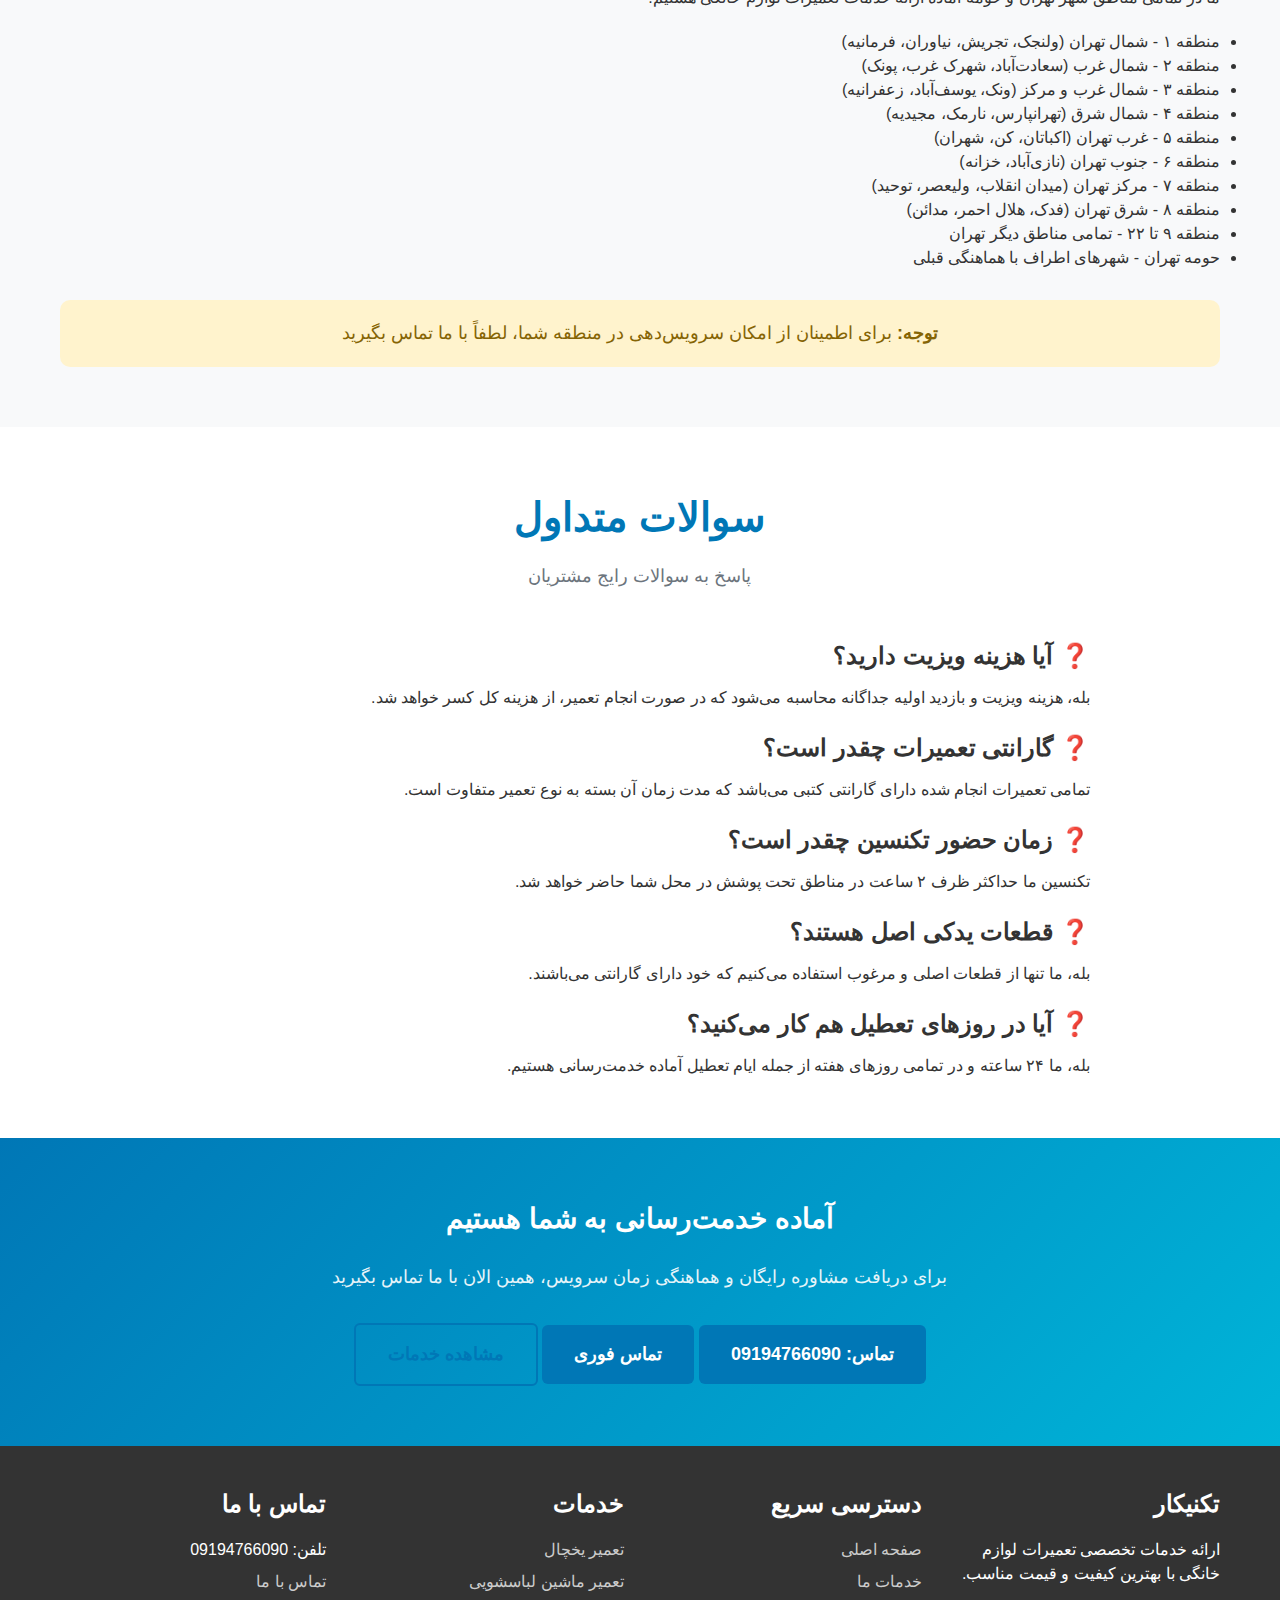
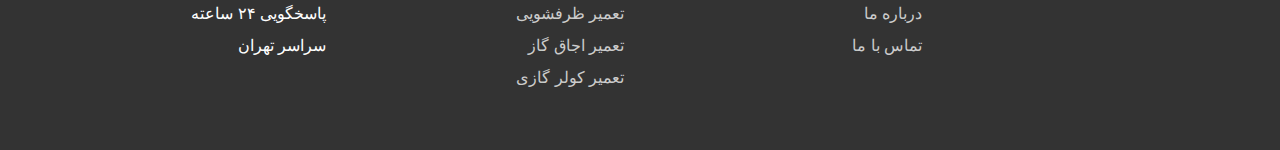
<file: contact.html>
<!DOCTYPE html>
<html lang="fa" dir="rtl">
<head>
    <meta charset="UTF-8">
    <meta name="viewport" content="width=device-width, initial-scale=1.0">
    <meta name="description" content="تماس با تکنیکار - اطلاعات تماس و درخواست خدمات تعمیرات لوازم خانگی">
    <title>تماس با ما - سرویس تخصصی تعمیرات</title>
    <link rel="stylesheet" href="css/styles.css">
</head>
<body>

    <!-- Header Top -->
    <div class="header-top">
        <div class="container">
            <div class="header-contact">
                <span class="phone-desktop">
                    شماره تماس: <span class="phone-placeholder">09194766090</span>
                </span>
                <span class="phone-mobile">
                    <a href="tel:09194766090">تماس با ما</a>
                </span>
                <span>پاسخگویی ۲۴ ساعته</span>
                <span>تعمیرات و سرویس لباسشویی</span>
            </div>
        </div>
    </div>

    <!-- Header Main -->
    <header class="header-main">
        <div class="container">
            <div style="display: flex; justify-content: space-between; align-items: center;">
                <a href="index.html" class="logo">تکنیکار</a>
                <button class="mobile-menu-toggle" onclick="toggleMenu()">منو</button>
                <nav id="mainNav">
                    <ul>
                        <li><a href="index.html">صفحه اصلی</a></li>
                        <li><a href="services.html">خدمات ما</a></li>
                        <li><a href="about.html">درباره ما</a></li>
                        <li><a href="contact.html" class="active">تماس با ما</a></li>
                    </ul>
                </nav>
            </div>
        </div>
    </header>

    <!-- Hero Section -->
    <section class="hero">
        <div class="container">
            <h1>تماس با ما</h1>
            <p class="hero-subtitle">آماده پاسخگویی به شما هستیم</p>
        </div>
    </section>

    <!-- Contact Information -->
    <section class="section-light">
        <div class="container">
            <div class="section-title">
                <h2>اطلاعات تماس</h2>
                <p>راه‌های ارتباطی با ما</p>
            </div>
            <div class="contact-grid">
                <div class="contact-card">
                    <div class="contact-icon">📱</div>
                    <h3>شماره تماس</h3>
                    <p>برای تماس با ما و درخواست خدمات:</p>
                    <p style="font-size: 24px; margin: 20px 0;">
                        <span class="phone-desktop phone-placeholder">09194766090</span>
                        <span class="phone-mobile">
                            <a href="tel:09194766090" style="color: #667eea;">09194766090</a>
                        </span>
                    </p>
                    <p style="color: #666;">همین الان با ما تماس بگیرید</p>
                </div>

                <div class="contact-card">
                    <div class="contact-icon">⏰</div>
                    <h3>ساعات کاری</h3>
                    <p><strong>پاسخگویی ۲۴ ساعته</strong></p>
                    <p>تمامی روزهای هفته</p>
                    <p>همه ساعات شبانه‌روز</p>
                    <p style="margin-top: 15px; color: #667eea;"><strong>حتی ایام تعطیل</strong></p>
                </div>

                <div class="contact-card">
                    <div class="contact-icon">📍</div>
                    <h3>محدوده خدمات</h3>
                    <p>سراسر شهر تهران</p>
                    <p>تمامی مناطق ۲۲ گانه</p>
                    <p>حومه تهران</p>
                    <p style="margin-top: 15px;"><a href="about.html" style="color: #667eea;">مشاهده مناطق تحت پوشش</a></p>
                </div>
            </div>
        </div>
    </section>

    <!-- Response Time -->
    <section class="section-dark">
        <div class="container">
            <div class="section-title">
                <h2>زمان پاسخگویی</h2>
                <p>سرعت عمل اولویت ماست</p>
            </div>
            <div class="features-grid">
                <div class="feature-card">
                    <div class="feature-icon">⚡</div>
                    <h3>پاسخ تلفنی</h3>
                    <p>پاسخگویی فوری در تمامی ساعات</p>
                </div>
                <div class="feature-card">
                    <div class="feature-icon">🚗</div>
                    <h3>اعزام تکنسین</h3>
                    <p>حداکثر ۲ ساعت در مناطق تحت پوشش</p>
                </div>
                <div class="feature-card">
                    <div class="feature-icon">🔧</div>
                    <h3>شروع تعمیر</h3>
                    <p>بررسی و شروع فوری تعمیرات</p>
                </div>
            </div>
        </div>
    </section>

    <!-- How to Request Service -->
    <section class="section-light">
        <div class="container">
            <div class="section-title">
                <h2>نحوه درخواست خدمات</h2>
                <p>مراحل دریافت سرویس به‌صورت گام‌به‌گام</p>
            </div>
            <div class="process-steps">
                <div class="process-step">
                    <div class="step-number">۱</div>
                    <h4>تماس تلفنی</h4>
                    <p>با شماره‌های ما تماس بگیرید</p>
                </div>
                <div class="process-step">
                    <div class="step-number">۲</div>
                    <h4>توضیح مشکل</h4>
                    <p>مشکل دستگاه خود را شرح دهید</p>
                </div>
                <div class="process-step">
                    <div class="step-number">۳</div>
                    <h4>هماهنگی زمان</h4>
                    <p>زمان مناسب برای اعزام تکنسین تعیین می‌شود</p>
                </div>
                <div class="process-step">
                    <div class="step-number">۴</div>
                    <h4>حضور تکنسین</h4>
                    <p>تکنسین در زمان مقرر نزد شما حاضر می‌شود</p>
                </div>
                <div class="process-step">
                    <div class="step-number">۵</div>
                    <h4>بررسی و تعمیر</h4>
                    <p>بررسی کامل و انجام تعمیرات لازم</p>
                </div>
                <div class="process-step">
                    <div class="step-number">۶</div>
                    <h4>دریافت گارانتی</h4>
                    <p>دریافت گارانتی کتبی تعمیرات</p>
                </div>
            </div>
        </div>
    </section>

    <!-- Emergency Contact -->
    <section class="section-dark">
        <div class="container">
            <div class="emergency-highlight">
                <h2 style="margin-bottom: 15px;">نیاز به تعمیرات اضطراری دارید؟</h2>
                <p style="font-size: 18px; margin-bottom: 20px;">در شرایط اضطراری، فوراً با ما تماس بگیرید</p>
                <p style="font-size: 28px; font-weight: bold;">
                    <span class="phone-desktop phone-placeholder">09194766090</span>
                    <span class="phone-mobile">
                        <a href="tel:09194766090" style="color: white; text-decoration: underline;">تماس فوری</a>
                    </span>
                </p>
                <p style="margin-top: 15px; font-size: 16px;">آماده خدمت‌رسانی در تمامی ساعات شبانه‌روز</p>
            </div>
        </div>
    </section>

    <!-- Service Areas Detail -->
    <section class="section-light">
        <div class="container">
            <div class="section-title">
                <h2>مناطق تحت پوشش</h2>
                <p>خدمات‌رسانی در سراسر تهران</p>
            </div>
            <div class="info-box">
                <h3>محدوده‌های خدمات‌رسانی</h3>
                <p style="margin-bottom: 20px;">ما در تمامی مناطق شهر تهران و حومه آماده ارائه خدمات تعمیرات لوازم خانگی هستیم:</p>
                <ul>
                    <li>منطقه ۱ - شمال تهران (ولنجک، تجریش، نیاوران، فرمانیه)</li>
                    <li>منطقه ۲ - شمال غرب (سعادت‌آباد، شهرک غرب، پونک)</li>
                    <li>منطقه ۳ - شمال غرب و مرکز (ونک، یوسف‌آباد، زعفرانیه)</li>
                    <li>منطقه ۴ - شمال شرق (تهرانپارس، نارمک، مجیدیه)</li>
                    <li>منطقه ۵ - غرب تهران (اکباتان، کن، شهران)</li>
                    <li>منطقه ۶ - جنوب تهران (نازی‌آباد، خزانه)</li>
                    <li>منطقه ۷ - مرکز تهران (میدان انقلاب، ولیعصر، توحید)</li>
                    <li>منطقه ۸ - شرق تهران (فدک، هلال احمر، مدائن)</li>
                    <li>منطقه ۹ تا ۲۲ - تمامی مناطق دیگر تهران</li>
                    <li>حومه تهران - شهرهای اطراف با هماهنگی قبلی</li>
                </ul>
                <p style="margin-top: 30px; text-align: center; font-size: 18px; background: #fff3cd; padding: 20px; border-radius: 10px; color: #856404;">
                    <strong>توجه:</strong> برای اطمینان از امکان سرویس‌دهی در منطقه شما، لطفاً با ما تماس بگیرید
                </p>
            </div>
        </div>
    </section>

    <!-- FAQ -->
    <section class="section-dark">
        <div class="container">
            <div class="section-title">
                <h2>سوالات متداول</h2>
                <p>پاسخ به سوالات رایج مشتریان</p>
            </div>
            <div style="display: grid; gap: 20px; max-width: 900px; margin: 0 auto;">
                <div class="info-box">
                    <h3>❓ آیا هزینه ویزیت دارید؟</h3>
                    <p>بله، هزینه ویزیت و بازدید اولیه جداگانه محاسبه می‌شود که در صورت انجام تعمیر، از هزینه کل کسر خواهد شد.</p>
                </div>
                <div class="info-box">
                    <h3>❓ گارانتی تعمیرات چقدر است؟</h3>
                    <p>تمامی تعمیرات انجام شده دارای گارانتی کتبی می‌باشد که مدت زمان آن بسته به نوع تعمیر متفاوت است.</p>
                </div>
                <div class="info-box">
                    <h3>❓ زمان حضور تکنسین چقدر است؟</h3>
                    <p>تکنسین ما حداکثر ظرف ۲ ساعت در مناطق تحت پوشش در محل شما حاضر خواهد شد.</p>
                </div>
                <div class="info-box">
                    <h3>❓ قطعات یدکی اصل هستند؟</h3>
                    <p>بله، ما تنها از قطعات اصلی و مرغوب استفاده می‌کنیم که خود دارای گارانتی می‌باشند.</p>
                </div>
                <div class="info-box">
                    <h3>❓ آیا در روزهای تعطیل هم کار می‌کنید؟</h3>
                    <p>بله، ما ۲۴ ساعته و در تمامی روزهای هفته از جمله ایام تعطیل آماده خدمت‌رسانی هستیم.</p>
                </div>
            </div>
        </div>
    </section>

    <!-- Final CTA -->
    <section class="cta-section">
        <div class="container">
            <h2>آماده خدمت‌رسانی به شما هستیم</h2>
            <p>برای دریافت مشاوره رایگان و هماهنگی زمان سرویس، همین الان با ما تماس بگیرید</p>
            <div class="cta-buttons">
                <span class="phone-desktop">
                    <a href="#" class="btn btn-large btn-primary">تماس: <span class="phone-placeholder">09194766090</span></a>
                </span>
                <span class="phone-mobile">
                    <a href="tel:09194766090" class="btn btn-large btn-primary">تماس فوری</a>
                </span>
                <a href="services.html" class="btn btn-large btn-outline">مشاهده خدمات</a>
            </div>
        </div>
    </section>

    <!-- Footer -->
    <footer>
        <div class="container">
            <div class="footer-content">
                <div class="footer-section">
                    <h3>تکنیکار</h3>
                    <p>ارائه خدمات تخصصی تعمیرات لوازم خانگی با بهترین کیفیت و قیمت مناسب.</p>
                </div>
                <div class="footer-section">
                    <h3>دسترسی سریع</h3>
                    <ul>
                        <li><a href="index.html">صفحه اصلی</a></li>
                        <li><a href="services.html">خدمات ما</a></li>
                        <li><a href="about.html">درباره ما</a></li>
                        <li><a href="contact.html">تماس با ما</a></li>
                    </ul>
                </div>
                <div class="footer-section">
                    <h3>خدمات</h3>
                    <ul>
                        <li><a href="services.html#refrigerator">تعمیر یخچال</a></li>
                        <li><a href="services.html#washing">تعمیر ماشین لباسشویی</a></li>
                        <li><a href="services.html#dishwasher">تعمیر ظرفشویی</a></li>
                        <li><a href="services.html#stove">تعمیر اجاق گاز</a></li>
                        <li><a href="services.html#ac">تعمیر کولر گازی</a></li>
                    </ul>
                </div>
                <div class="footer-section">
                    <h3>تماس با ما</h3>
                    <ul>
                        <li class="phone-desktop">تلفن: <span class="phone-placeholder">09194766090</span></li>
                        <li class="phone-mobile"><a href="tel:09194766090">تماس با ما</a></li>
                        <li>پاسخگویی ۲۴ ساعته</li>
                        <li>سراسر تهران</li>
                    </ul>
                </div>
            </div>
        </div>
    </footer>

    <script>
        function toggleMenu() {
            const nav = document.getElementById('mainNav');
            nav.classList.toggle('active');
        }
    </script>

</body>
</html>
</file>
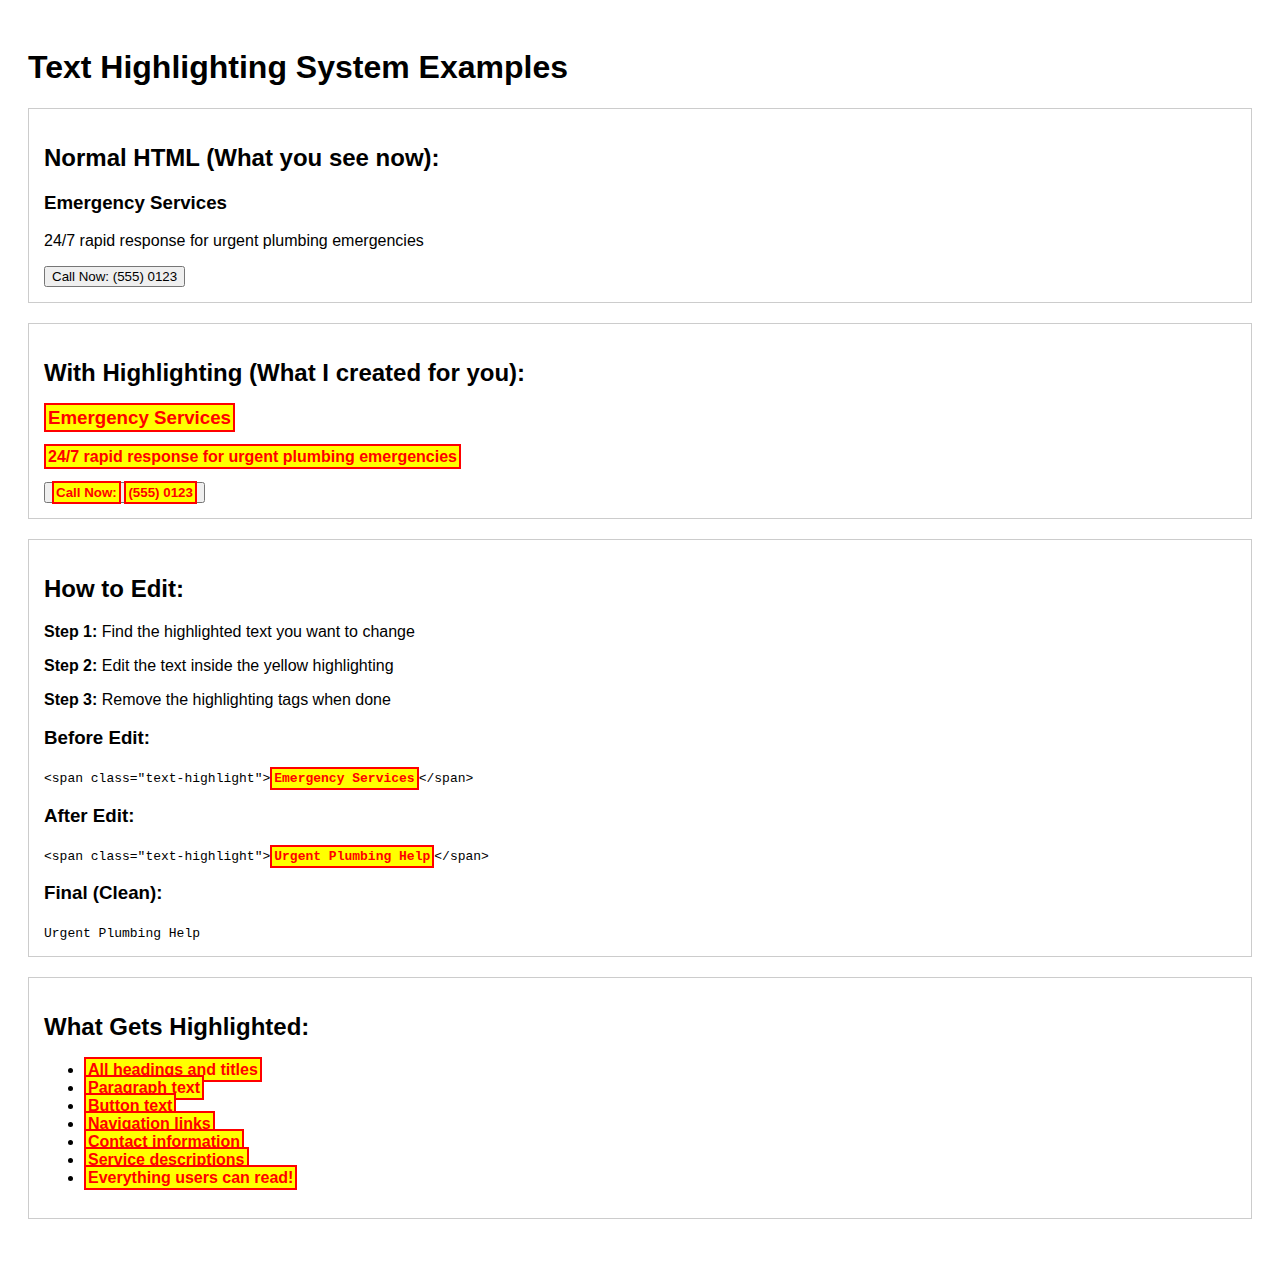
<file: HIGHLIGHTING_EXAMPLE.html>
<!DOCTYPE html>
<html>
<head>
    <style>
        /* Highlighting styles */
        .text-highlight {
            background-color: yellow;
            color: red;
            font-weight: bold;
            border: 2px solid red;
            padding: 2px;
        }
        .text-comment {
            color: green;
            font-style: italic;
            margin-left: 20px;
        }
        body { font-family: Arial, sans-serif; padding: 20px; }
        .example-section { margin: 20px 0; padding: 15px; border: 1px solid #ccc; }
    </style>
</head>
<body>
    <h1>Text Highlighting System Examples</h1>

    <div class="example-section">
        <h2>Normal HTML (What you see now):</h2>
        <h3>Emergency Services</h3>
        <p>24/7 rapid response for urgent plumbing emergencies</p>
        <button>Call Now: (555) 0123</button>
    </div>

    <div class="example-section">
        <h2>With Highlighting (What I created for you):</h2>
        <h3><span class="text-highlight">Emergency Services</span></h3>
        <p><span class="text-highlight">24/7 rapid response for urgent plumbing emergencies</span></p>
        <button><span class="text-highlight">Call Now:</span> <span class="text-highlight">(555) 0123</span></button>
        <!-- .text-comment THIS IS THE SERVICE SECTION HEADER -->
    </div>

    <div class="example-section">
        <h2>How to Edit:</h2>
        <p><strong>Step 1:</strong> Find the highlighted text you want to change</p>
        <p><strong>Step 2:</strong> Edit the text inside the yellow highlighting</p>
        <p><strong>Step 3:</strong> Remove the highlighting tags when done</p>

        <h3>Before Edit:</h3>
        <code>&lt;span class="text-highlight"&gt;<span class="text-highlight">Emergency Services</span>&lt;/span&gt;</code>

        <h3>After Edit:</h3>
        <code>&lt;span class="text-highlight"&gt;<span class="text-highlight">Urgent Plumbing Help</span>&lt;/span&gt;</code>

        <h3>Final (Clean):</h3>
        <code>Urgent Plumbing Help</code>
    </div>

    <div class="example-section">
        <h2>What Gets Highlighted:</h2>
        <ul>
            <li><span class="text-highlight">All headings and titles</span></li>
            <li><span class="text-highlight">Paragraph text</span></li>
            <li><span class="text-highlight">Button text</span></li>
            <li><span class="text-highlight">Navigation links</span></li>
            <li><span class="text-highlight">Contact information</span></li>
            <li><span class="text-highlight">Service descriptions</span></li>
            <li><span class="text-highlight">Everything users can read!</span></li>
        </ul>
    </div>
</body>
</html>
</file>
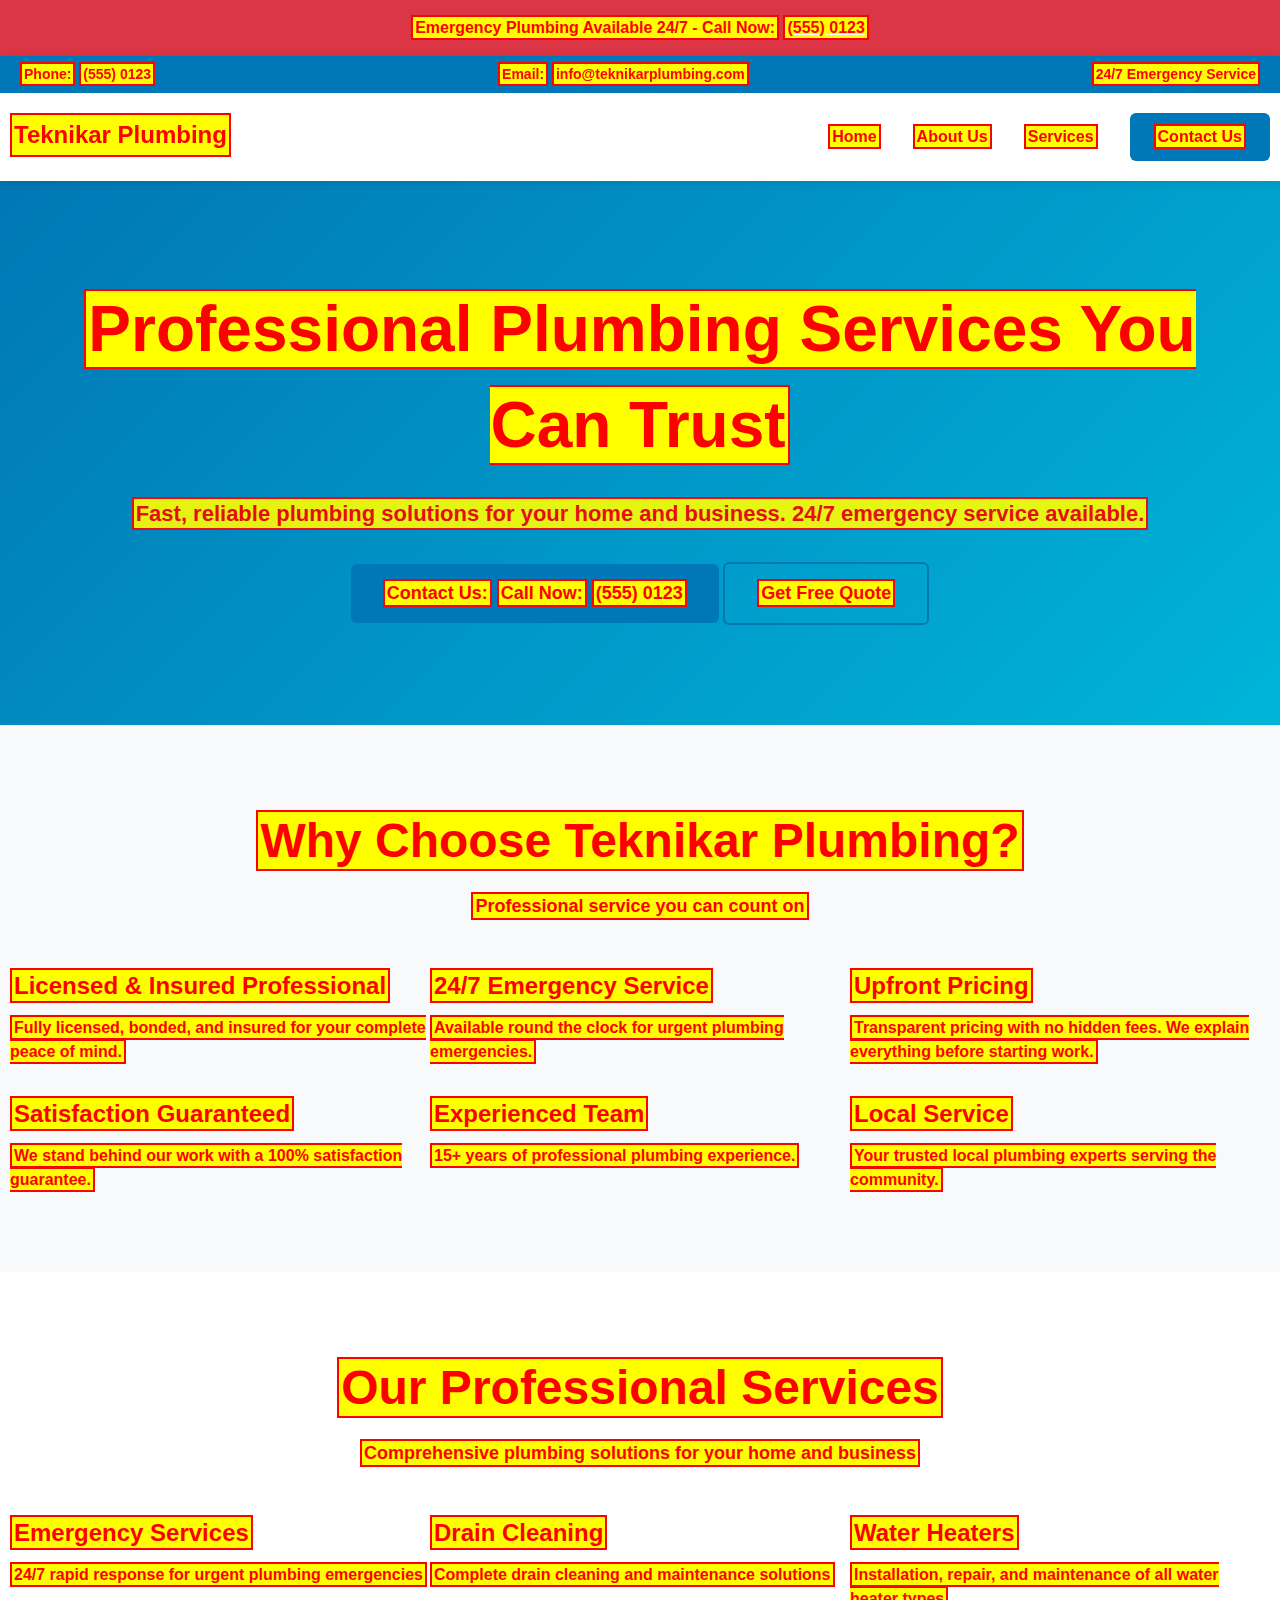
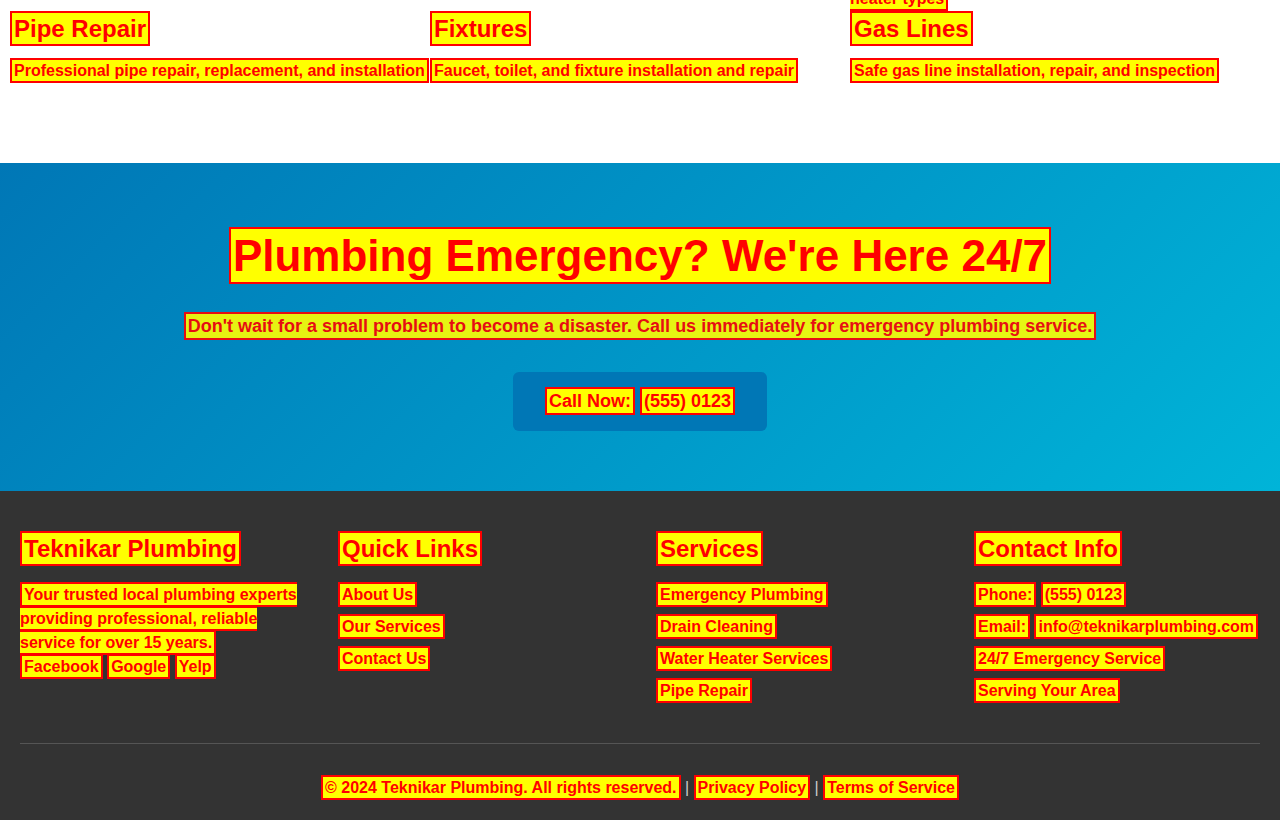
<file: index_highlighted.html>
<!DOCTYPE html>
<html lang="en">
<head>
    <meta charset="UTF-8">
    <meta name="viewport" content="width=device-width, initial-scale=1.0">
    <meta name="description" content="Professional plumbing services you can trust. Teknikar Plumbing offers fast, reliable plumbing solutions for your home and business. 24/7 emergency service available.">
    <meta name="keywords" content="plumbing, emergency plumbing, drain cleaning, water heater installation, pipe repair, professional plumber, 24/7 plumbing service">
    <meta name="author" content="Teknikar Plumbing">
    <meta name="robots" content="index, follow">

    <!-- Open Graph meta tags -->
    <meta property="og:title" content="Teknikar Plumbing - Professional Plumbing Services">
    <meta property="og:description" content="Fast, reliable plumbing solutions for your home and business. 24/7 emergency service available.">
    <meta property="og:type" content="website">
    <meta property="og:url" content="https://your-domain.freedomain.one">
    <meta property="og:site_name" content="Teknikar Plumbing">

    <!-- Twitter Card meta tags -->
    <meta name="twitter:card" content="summary_large_image">
    <meta name="twitter:title" content="Teknikar Plumbing - Professional Plumbing Services">
    <meta name="twitter:description" content="Fast, reliable plumbing solutions for your home and business. 24/7 emergency service available.">

    <title>Teknikar Plumbing - Professional Plumbing Services You Can Trust</title>

    <link rel="stylesheet" href="css/styles.css">
    <link rel="stylesheet" href="css/responsive.css">
    <link rel="icon" href="assets/favicon.ico" type="image/x-icon">

    <!-- Text Highlighting Styles -->
    <style>
        /* Highlighting styles for text identification */
        .text-highlight {
            background-color: yellow;
            color: red;
            font-weight: bold;
            border: 2px solid red;
            padding: 2px;
        }
        .text-comment {
            color: green;
            font-style: italic;
            margin-left: 20px;
        }
    </style>

    <!-- Structured Data for SEO -->
    <script type="application/ld+json">
    {
        "@context": "https://schema.org",
        "@type": "LocalBusiness",
        "name": "Teknikar Plumbing",
        "description": "Professional plumbing services including emergency plumbing, drain cleaning, water heater installation, and pipe repair.",
        "url": "https://your-domain.freedomain.one",
        "telephone": "+1-555-0123",
        "address": {
            "@type": "PostalAddress",
            "addressLocality": "Your City",
            "addressRegion": "Your State",
            "postalCode": "12345"
        },
        "geo": {
            "@type": "GeoCoordinates",
            "latitude": "40.7128",
            "longitude": "-74.0060"
        },
        "openingHours": "Mo-Su 00:00-23:59",
        "hasOfferCatalog": {
            "@type": "OfferCatalog",
            "name": "Plumbing Services",
            "itemListElement": [
                {
                    "@type": "Offer",
                    "itemOffered": {
                        "@type": "Service",
                        "name": "Emergency Plumbing",
                        "description": "24/7 emergency plumbing services"
                    }
                },
                {
                    "@type": "Offer",
                    "itemOffered": {
                        "@type": "Service",
                        "name": "Drain Cleaning",
                        "description": "Professional drain cleaning services"
                    }
                },
                {
                    "@type": "Offer",
                    "itemOffered": {
                        "@type": "Service",
                        "name": "Water Heater Services",
                        "description": "Water heater installation and repair"
                    }
                },
                {
                    "@type": "Offer",
                    "itemOffered": {
                        "@type": "Service",
                        "name": "Pipe Repair",
                        "description": "Professional pipe repair and repiping"
                    }
                }
            ]
        }
    }
    </script>
</head>
<body>
    <!-- Emergency Banner -->
    <div class="emergency-banner">
        <span class="text-highlight">Emergency Plumbing Available 24/7 - Call Now:</span> <a href="tel:+1-555-0123" class="phone-number"><span class="text-highlight">(555) 0123</span></a>
        <!-- .text-comment EMERGENCY BANNER TEXT -->
    </div>

    <!-- Header -->
    <header>
        <div class="header-top">
            <div class="container">
                <div class="header-contact">
                    <span><span class="text-highlight">Phone:</span> <a href="tel:+1-555-0123" class="phone-link"><span class="text-highlight">(555) 0123</span></a></span>
                    <span><span class="text-highlight">Email:</span> <span class="text-highlight">info@teknikarplumbing.com</span></span>
                    <span><span class="text-highlight">24/7 Emergency Service</span></span>
                    <!-- .text-comment HEADER CONTACT BAR TEXT -->
                </div>
            </div>
        </div>
        <div class="header-main">
            <div class="container">
                <div class="row">
                    <div class="col-6">
                        <a href="index.html" class="logo">
                            <span class="text-highlight">Teknikar Plumbing</span>
                            <!-- .text-comment LOGO/BRAND NAME -->
                        </a>
                    </div>
                    <div class="col-6">
                        <button class="mobile-menu-toggle" id="mobileMenuToggle" aria-label="Toggle navigation menu">
                            <span class="text-highlight">Menu</span>
                            <!-- .text-comment MOBILE MENU BUTTON -->
                        </button>
                        <nav id="mainNav">
                            <ul>
                                <li><a href="index.html" class="active"><span class="text-highlight">Home</span></a></li>
                                <li><a href="about.html"><span class="text-highlight">About Us</span></a></li>
                                <li><a href="services.html"><span class="text-highlight">Services</span></a></li>
                                <li><a href="contact.html" class="btn btn-primary"><span class="text-highlight">Contact Us</span></a></li>
                                <!-- .text-comment MAIN NAVIGATION MENU -->
                            </ul>
                        </nav>
                    </div>
                </div>
            </div>
        </div>
    </header>

    <!-- Hero Section -->
    <section class="hero">
        <div class="container">
            <h1><span class="text-highlight">Professional Plumbing Services You Can Trust</span></h1>
            <p class="hero-subtitle"><span class="text-highlight">Fast, reliable plumbing solutions for your home and business. 24/7 emergency service available.</span></p>
            <div class="cta-buttons">
                <a href="tel:+1-555-0123" class="btn btn-primary btn-large"><span class="text-highlight">Contact Us:</span> <span class="text-highlight">Call Now:</span> <span class="text-highlight">(555) 0123</span></a>
                <a href="contact.html" class="btn btn-outline btn-large"><span class="text-highlight">Get Free Quote</span></a>
                <!-- .text-comment HERO SECTION TEXT AND CTA BUTTONS -->
            </div>
        </div>
    </section>

    <!-- Trust Indicators Section -->
    <section class="section-light">
        <div class="container">
            <div class="section-title">
                <h2><span class="text-highlight">Why Choose Teknikar Plumbing?</span></h2>
                <p><span class="text-highlight">Professional service you can count on</span></p>
                <!-- .text-comment TRUST INDICATORS SECTION TITLE -->
            </div>
            <div class="row">
                <div class="col-4">
                    <div class="trust-card">
                        <h3><span class="text-highlight">Licensed & Insured Professional</span></h3>
                        <p><span class="text-highlight">Fully licensed, bonded, and insured for your complete peace of mind.</span></p>
                        <!-- .text-comment TRUST CARD 1 -->
                    </div>
                </div>
                <div class="col-4">
                    <div class="trust-card">
                        <h3><span class="text-highlight">24/7 Emergency Service</span></h3>
                        <p><span class="text-highlight">Available round the clock for urgent plumbing emergencies.</span></p>
                        <!-- .text-comment TRUST CARD 2 -->
                    </div>
                </div>
                <div class="col-4">
                    <div class="trust-card">
                        <h3><span class="text-highlight">Upfront Pricing</span></h3>
                        <p><span class="text-highlight">Transparent pricing with no hidden fees. We explain everything before starting work.</span></p>
                        <!-- .text-comment TRUST CARD 3 -->
                    </div>
                </div>
            </div>
            <div class="row mt-4">
                <div class="col-4">
                    <div class="trust-card">
                        <h3><span class="text-highlight">Satisfaction Guaranteed</span></h3>
                        <p><span class="text-highlight">We stand behind our work with a 100% satisfaction guarantee.</span></p>
                        <!-- .text-comment TRUST CARD 4 -->
                    </div>
                </div>
                <div class="col-4">
                    <div class="trust-card">
                        <h3><span class="text-highlight">Experienced Team</span></h3>
                        <p><span class="text-highlight">15+ years of professional plumbing experience.</span></p>
                        <!-- .text-comment TRUST CARD 5 -->
                    </div>
                </div>
                <div class="col-4">
                    <div class="trust-card">
                        <h3><span class="text-highlight">Local Service</span></h3>
                        <p><span class="text-highlight">Your trusted local plumbing experts serving the community.</span></p>
                        <!-- .text-comment TRUST CARD 6 -->
                    </div>
                </div>
            </div>
        </div>
    </section>

    <!-- Services Overview Section -->
    <section class="section-dark">
        <div class="container">
            <div class="section-title">
                <h2><span class="text-highlight">Our Professional Services</span></h2>
                <p><span class="text-highlight">Comprehensive plumbing solutions for your home and business</span></p>
                <!-- .text-comment SERVICES OVERVIEW TITLE -->
            </div>
            <div class="service-overview-grid">
                <div class="row">
                    <div class="col-4">
                        <div class="service-overview-card">
                            <h3><span class="text-highlight">Emergency Services</span></h3>
                            <p><span class="text-highlight">24/7 rapid response for urgent plumbing emergencies</span></p>
                            <!-- .text-comment SERVICE CARD 1 -->
                        </div>
                    </div>
                    <div class="col-4">
                        <div class="service-overview-card">
                            <h3><span class="text-highlight">Drain Cleaning</span></h3>
                            <p><span class="text-highlight">Complete drain cleaning and maintenance solutions</span></p>
                            <!-- .text-comment SERVICE CARD 2 -->
                        </div>
                    </div>
                    <div class="col-4">
                        <div class="service-overview-card">
                            <h3><span class="text-highlight">Water Heaters</span></h3>
                            <p><span class="text-highlight">Installation, repair, and maintenance of all water heater types</span></p>
                            <!-- .text-comment SERVICE CARD 3 -->
                        </div>
                    </div>
                    <div class="col-4">
                        <div class="service-overview-card">
                            <h3><span class="text-highlight">Pipe Repair</span></h3>
                            <p><span class="text-highlight">Professional pipe repair, replacement, and installation</span></p>
                            <!-- .text-comment SERVICE CARD 4 -->
                        </div>
                    </div>
                    <div class="col-4">
                        <div class="service-overview-card">
                            <h3><span class="text-highlight">Fixtures</span></h3>
                            <p><span class="text-highlight">Faucet, toilet, and fixture installation and repair</span></p>
                            <!-- .text-comment SERVICE CARD 5 -->
                        </div>
                    </div>
                    <div class="col-4">
                        <div class="service-overview-card">
                            <h3><span class="text-highlight">Gas Lines</span></h3>
                            <p><span class="text-highlight">Safe gas line installation, repair, and inspection</span></p>
                            <!-- .text-comment SERVICE CARD 6 -->
                        </div>
                    </div>
                </div>
            </div>
        </div>
    </section>

    <!-- Emergency CTA Section -->
    <section class="cta-section">
        <div class="container text-center">
            <h2><span class="text-highlight">Plumbing Emergency? We're Here 24/7</span></h2>
            <p><span class="text-highlight">Don't wait for a small problem to become a disaster. Call us immediately for emergency plumbing service.</span></p>
            <div class="cta-buttons mt-4">
                <a href="tel:+1-555-0123" class="btn btn-primary btn-large"><span class="text-highlight">Call Now:</span> <span class="text-highlight">(555) 0123</span></a>
                <!-- .text-comment EMERGENCY CTA SECTION -->
            </div>
        </div>
    </section>

    <!-- Footer -->
    <footer>
        <div class="container">
            <div class="footer-content">
                <div class="footer-section">
                    <h3><span class="text-highlight">Teknikar Plumbing</span></h3>
                    <p><span class="text-highlight">Your trusted local plumbing experts providing professional, reliable service for over 15 years.</span></p>
                    <div class="social-links">
                        <a href="#" aria-label="Facebook"><span class="text-highlight">Facebook</span></a>
                        <a href="#" aria-label="Google"><span class="text-highlight">Google</span></a>
                        <a href="#" aria-label="Yelp"><span class="text-highlight">Yelp</span></a>
                        <!-- .text-comment SOCIAL MEDIA LINKS -->
                    </div>
                </div>
                <div class="footer-section">
                    <h3><span class="text-highlight">Quick Links</span></h3>
                    <ul>
                        <li><a href="about.html"><span class="text-highlight">About Us</span></a></li>
                        <li><a href="services.html"><span class="text-highlight">Our Services</span></a></li>
                        <li><a href="contact.html"><span class="text-highlight">Contact Us</span></a></li>
                        <!-- .text-comment FOOTER QUICK LINKS -->
                    </ul>
                </div>
                <div class="footer-section">
                    <h3><span class="text-highlight">Services</span></h3>
                    <ul>
                        <li><a href="services.html#emergency"><span class="text-highlight">Emergency Plumbing</span></a></li>
                        <li><a href="services.html#drains"><span class="text-highlight">Drain Cleaning</span></a></li>
                        <li><a href="services.html#water-heaters"><span class="text-highlight">Water Heater Services</span></a></li>
                        <li><a href="services.html#pipes"><span class="text-highlight">Pipe Repair</span></a></li>
                        <!-- .text-comment FOOTER SERVICE LINKS -->
                    </ul>
                </div>
                <div class="footer-section">
                    <h3><span class="text-highlight">Contact Info</h3>
                    <ul>
                        <li><span class="text-highlight">Phone:</span> <a href="tel:+1-555-0123"><span class="text-highlight">(555) 0123</span></a></li>
                        <li><span class="text-highlight">Email:</span> <a href="mailto:info@teknikarplumbing.com"><span class="text-highlight">info@teknikarplumbing.com</span></a></li>
                        <li><span class="text-highlight">24/7 Emergency Service</span></li>
                        <li><span class="text-highlight">Serving Your Area</span></li>
                        <!-- .text-comment FOOTER CONTACT INFO -->
                    </ul>
                </div>
            </div>
            <div class="footer-bottom">
                <p><span class="text-highlight">© 2024 Teknikar Plumbing. All rights reserved.</span> | <a href="#"><span class="text-highlight">Privacy Policy</span></a> | <a href="#"><span class="text-highlight">Terms of Service</span></a></p>
                <!-- .text-comment COPYRIGHT AND LEGAL LINKS -->
            </div>
        </div>
    </footer>

    <!-- JavaScript -->
    <script src="js/main.js"></script>
</body>
</html>
</file>
<file: css/responsive.css>
@media screen and (min-width: 768px) and (max-width: 1023px) {
    .container {
        padding: 0 15px;
    }
    h1 {
        font-size: 2.5rem;
    }
    h2 {
        font-size: 2rem;
    }
    .hero {
        padding: 60px 0;
    }
    .hero h1 {
        font-size: 2.5rem;
    }
    .hero p {
        font-size: 1.125rem;
    }
    section {
        padding: 50px 0;
    }
    .service-grid {
        grid-template-columns: repeat(2, 1fr);
        gap: 1.5rem;
    }
    .col-md-1 { flex: 0 0 8.333333%; }
    .col-md-2 { flex: 0 0 16.666667%; }
    .col-md-3 { flex: 0 0 25%; }
    .col-md-4 { flex: 0 0 33.333333%; }
    .col-md-6 { flex: 0 0 50%; }
    .col-md-8 { flex: 0 0 66.666667%; }
    .col-md-12 { flex: 0 0 100%; }
    .header-contact {
        font-size: 0.75rem;
    }
    nav ul li {
        margin-left: 1.5rem;
    }
}
@media screen and (max-width: 767px) {
    .container {
        padding: 0 10px;
    }
    body {
        font-size: 14px;
    }
    h1 {
        font-size: 1.875rem;
        line-height: 1.2;
    }
    h2 {
        font-size: 1.5rem;
    }
    h3 {
        font-size: 1.25rem;
    }
    .header-main {
        padding: 15px 0;
    }
    .header-main .row {
        align-items: center;
    }
    .mobile-menu-toggle {
        display: block;
    }
    nav {
        display: none;
        position: absolute;
        top: 100%;
        left: 0;
        right: 0;
        background-color: var(--white);
        box-shadow: 0 4px 10px rgba(0,0,0,0.1);
        z-index: 999;
    }
    nav.active {
        display: block;
    }
    nav ul {
        flex-direction: column;
        padding: 1rem 0;
    }
    nav ul li {
        margin: 0;
        width: 100%;
    }
    nav ul li a {
        display: block;
        padding: 0.75rem 1rem;
        border-bottom: 1px solid #f8f9fa;
        font-weight: 500;
    }
    .hero {
        padding: 40px 0;
    }
    .hero h1 {
        font-size: 2rem;
        margin-bottom: 1rem;
    }
    .hero p {
        font-size: 1rem;
        margin-bottom: 1.5rem;
    }
    .hero-buttons {
        flex-direction: column;
        align-items: center;
        gap: 1rem;
    }
    .btn-large {
        padding: 14px 28px;
        font-size: 1rem;
        width: 100%;
        max-width: 280px;
    }
    section {
        padding: 40px 0;
    }
    .section-title h2 {
        font-size: 2rem;
        margin-bottom: 0.75rem;
    }
    .section-title p {
        font-size: 1rem;
    }
    .row {
        margin: 0 -5px;
    }
    .col {
        padding: 0 5px;
    }
    .col-1,
    .col-2,
    .col-3,
    .col-4,
    .col-6,
    .col-8,
    .col-9,
    .col-12 {
        flex: 0 0 100%;
    }
    .card {
        padding: 1.5rem;
        margin-bottom: 1.5rem;
    }
    .card-icon {
        width: 50px;
        height: 50px;
        font-size: 1.25rem;
        margin-bottom: 1rem;
    }
    .service-grid {
        grid-template-columns: 1fr;
        gap: 1.5rem;
        margin-top: 2rem;
    }
    .testimonial-card {
        padding: 1.5rem;
    }
    .testimonial-author {
        flex-direction: column;
        text-align: center;
    }
    .testimonial-author img {
        margin-right: 0;
        margin-bottom: 1rem;
    }
    .team-member img {
        width: 150px;
        height: 150px;
    }
    .contact-form {
        padding: 1.5rem;
    }
    .contact-item {
        flex-direction: column;
        text-align: center;
        margin-bottom: 2rem;
    }
    .contact-item i {
        margin-right: 0;
        margin-bottom: 1rem;
    }
    .cta-section {
        padding: 40px 0;
    }
    .cta-section h2 {
        font-size: 1.75rem;
    }
    .cta-section p {
        font-size: 1rem;
    }
    footer {
        padding: 30px 0 15px;
    }
    .footer-content {
        grid-template-columns: 1fr;
        gap: 1.5rem;
        margin-bottom: 1.5rem;
    }
    .footer-section h3 {
        font-size: 1.125rem;
    }
    .emergency-banner {
        padding: 0.75rem 1rem;
        font-size: 0.875rem;
    }
    .header-contact {
        flex-direction: column;
        gap: 0.5rem;
        text-align: center;
    }
    .btn {
        padding: 10px 20px;
        font-size: 0.875rem;
    }
    .form-control {
        padding: 10px 14px;
        font-size: 0.875rem;
    }
    .mb-4 { margin-bottom: 1.5rem; }
    .mb-5 { margin-bottom: 2rem; }
    .mt-4 { margin-top: 1.5rem; }
    .mt-5 { margin-top: 2rem; }
    .p-4 { padding: 1.5rem; }
    .p-5 { padding: 2rem; }
}
@media screen and (max-width: 374px) {
    .container {
        padding: 0 5px;
    }
    h1 {
        font-size: 1.5rem;
    }
    h2 {
        font-size: 1.375rem;
    }
    .hero {
        padding: 30px 0;
    }
    .hero h1 {
        font-size: 1.75rem;
    }
    .card {
        padding: 1rem;
    }
    .contact-form {
        padding: 1rem;
    }
    .testimonial-card {
        padding: 1rem;
    }
}
@media screen and (min-width: 1200px) {
    .container {
        max-width: 1400px;
    }
    h1 {
        font-size: 3.5rem;
    }
    h2 {
        font-size: 2.75rem;
    }
    .hero {
        padding: 100px 0;
    }
    .hero h1 {
        font-size: 4rem;
    }
    .hero p {
        font-size: 1.375rem;
    }
    section {
        padding: 80px 0;
    }
    .section-title h2 {
        font-size: 3rem;
    }
    .service-grid {
        gap: 3rem;
    }
    .card {
        padding: 2.5rem;
    }
}
@media screen and (min-width: 1600px) {
    .container {
        max-width: 1600px;
    }
    .hero h1 {
        font-size: 4.5rem;
    }
    .section-title h2 {
        font-size: 3.5rem;
    }
}
@media screen and (-webkit-min-device-pixel-ratio: 2), (min-resolution: 192dpi) {
    .logo img,
    .team-member img,
    .testimonial-author img {
        image-rendering: -webkit-optimize-contrast;
        image-rendering: crisp-edges;
    }
}
@media screen and (prefers-color-scheme: dark) {
}
@media screen and (prefers-reduced-motion: reduce) {
    *,
    *::before,
    *::after {
        animation-duration: 0.01ms !important;
        animation-iteration-count: 1 !important;
        transition-duration: 0.01ms !important;
    }
}
@media screen and (max-width: 767px) and (orientation: landscape) {
    .hero {
        padding: 30px 0;
    }
    .hero h1 {
        font-size: 1.75rem;
    }
    section {
        padding: 30px 0;
    }
}
@media screen and (min-width: 768px) and (max-width: 1024px) and (orientation: portrait) {
    .hero {
        padding: 50px 0;
    }
    .service-grid {
        grid-template-columns: 1fr;
    }
}
@media screen and (min-width: 1024px) and (max-width: 1366px) and (orientation: landscape) {
    .service-grid {
        grid-template-columns: repeat(3, 1fr);
    }
}
</file>
<file: css/styles.css>
/* Teknikar Plumbing - Main Stylesheet */

/* Reset and base styles */
* {
    margin: 0;
    padding: 0;
    box-sizing: border-box;
}

/* CSS Variables for color scheme */
:root {
    --primary-blue: #0077B6;
    --secondary-blue: #00B4D8;
    --accent-blue: #90E0EF;
    --dark-gray: #333333;
    --light-gray: #F8F9FA;
    --medium-gray: #6c757d;
    --white: #FFFFFF;
    --success-green: #28a745;
    --warning-orange: #fd7e14;
    --error-red: #dc3545;
}

/* Base typography */
body {
    font-family: Arial, Helvetica, sans-serif;
    font-size: 16px;
    line-height: 1.5;
    color: var(--dark-gray);
    background-color: var(--white);
}

/* Headings */
h1 {
    font-size: 2rem;
    font-weight: 700;
    margin-bottom: 1rem;
    color: var(--primary-blue);
}

h2 {
    font-size: 1.75rem;
    font-weight: 600;
    margin-bottom: 0.875rem;
    color: var(--primary-blue);
}

h3 {
    font-size: 1.5rem;
    font-weight: 600;
    margin-bottom: 0.75rem;
    color: var(--dark-gray);
}

h4 {
    font-size: 1.25rem;
    font-weight: 600;
    margin-bottom: 0.625rem;
    color: var(--dark-gray);
}

/* Links */
a {
    color: var(--primary-blue);
    text-decoration: none;
    transition: color 0.3s ease;
}

a:hover {
    color: var(--secondary-blue);
    text-decoration: underline;
}

/* Buttons */
.btn {
    display: inline-block;
    padding: 12px 24px;
    border: none;
    border-radius: 6px;
    font-size: 1rem;
    font-weight: 600;
    text-align: center;
    cursor: pointer;
    transition: all 0.3s ease;
    text-decoration: none;
}

.btn-primary {
    background-color: var(--primary-blue);
    color: var(--white);
}

.btn-primary:hover {
    background-color: var(--secondary-blue);
    color: var(--white);
    text-decoration: none;
    transform: translateY(-2px);
}

.btn-secondary {
    background-color: var(--secondary-blue);
    color: var(--white);
}

.btn-secondary:hover {
    background-color: var(--primary-blue);
    color: var(--white);
    text-decoration: none;
    transform: translateY(-2px);
}

.btn-outline {
    background-color: transparent;
    color: var(--primary-blue);
    border: 2px solid var(--primary-blue);
}

.btn-outline:hover {
    background-color: var(--primary-blue);
    color: var(--white);
    text-decoration: none;
}

.btn-large {
    padding: 16px 32px;
    font-size: 1.125rem;
}

/* Container and grid system */
.container {
    max-width: 1200px;
    margin: 0 auto;
    padding: 0 20px;
}

.row {
    display: flex;
    flex-wrap: wrap;
    margin: 0 -10px;
}

.col {
    flex: 1;
    padding: 0 10px;
}

.col-1 { flex: 0 0 8.333333%; }
.col-2 { flex: 0 0 16.666667%; }
.col-3 { flex: 0 0 25%; }
.col-4 { flex: 0 0 33.333333%; }
.col-6 { flex: 0 0 50%; }
.col-8 { flex: 0 0 66.666667%; }
.col-9 { flex: 0 0 75%; }
.col-12 { flex: 0 0 100%; }

/* Header and navigation */
header {
    background-color: var(--white);
    box-shadow: 0 2px 10px rgba(0,0,0,0.1);
    position: sticky;
    top: 0;
    z-index: 1000;
}

.header-top {
    background-color: var(--primary-blue);
    color: var(--white);
    padding: 8px 0;
}

.header-contact {
    display: flex;
    justify-content: space-between;
    align-items: center;
    font-size: 0.875rem;
}

.header-main {
    padding: 20px 0;
}

.logo {
    display: flex;
    align-items: center;
    font-size: 1.5rem;
    font-weight: 700;
    color: var(--primary-blue);
    text-decoration: none;
}

.logo img {
    width: 40px;
    height: 40px;
    margin-right: 12px;
}

nav ul {
    list-style: none;
    display: flex;
    justify-content: flex-end;
    align-items: center;
}

nav ul li {
    margin-left: 2rem;
}

nav ul li a {
    color: var(--dark-gray);
    font-weight: 500;
    transition: color 0.3s ease;
}

nav ul li a:hover {
    color: var(--primary-blue);
    text-decoration: none;
}

.mobile-menu-toggle {
    display: none;
    background: none;
    border: none;
    font-size: 1.5rem;
    cursor: pointer;
    color: var(--dark-gray);
}

/* Hero section */
.hero {
    background: linear-gradient(135deg, var(--primary-blue), var(--secondary-blue));
    color: var(--white);
    padding: 80px 0;
    text-align: center;
}

.hero h1 {
    font-size: 3rem;
    color: var(--white);
    margin-bottom: 1.5rem;
}

.hero p {
    font-size: 1.25rem;
    margin-bottom: 2rem;
    opacity: 0.9;
}

.hero-buttons {
    display: flex;
    gap: 1rem;
    justify-content: center;
    flex-wrap: wrap;
}

/* Section styles */
section {
    padding: 60px 0;
}

.section-light {
    background-color: var(--light-gray);
}

.section-dark {
    background-color: var(--white);
}

.section-title {
    text-align: center;
    margin-bottom: 3rem;
}

.section-title h2 {
    font-size: 2.5rem;
    margin-bottom: 1rem;
}

.section-title p {
    font-size: 1.125rem;
    color: var(--medium-gray);
}

/* Cards */
.card {
    background-color: var(--white);
    border-radius: 8px;
    box-shadow: 0 4px 20px rgba(0,0,0,0.1);
    padding: 2rem;
    height: 100%;
    transition: transform 0.3s ease, box-shadow 0.3s ease;
}

.card:hover {
    transform: translateY(-5px);
    box-shadow: 0 8px 30px rgba(0,0,0,0.15);
}

.card-icon {
    width: 60px;
    height: 60px;
    background-color: var(--accent-blue);
    border-radius: 50%;
    display: flex;
    align-items: center;
    justify-content: center;
    margin-bottom: 1.5rem;
    font-size: 1.5rem;
    color: var(--primary-blue);
}

.card h3 {
    color: var(--primary-blue);
    margin-bottom: 1rem;
}

/* Service grid */
.service-grid {
    display: grid;
    grid-template-columns: repeat(auto-fit, minmax(300px, 1fr));
    gap: 2rem;
    margin-top: 3rem;
}

/* Testimonial cards */
.testimonial-card {
    background-color: var(--white);
    border-radius: 8px;
    box-shadow: 0 4px 20px rgba(0,0,0,0.1);
    padding: 2rem;
    margin-bottom: 2rem;
}

.testimonial-rating {
    color: #ffc107;
    margin-bottom: 1rem;
}

.testimonial-text {
    font-style: italic;
    margin-bottom: 1.5rem;
    line-height: 1.6;
}

.testimonial-author {
    display: flex;
    align-items: center;
}

.testimonial-author img {
    width: 50px;
    height: 50px;
    border-radius: 50%;
    margin-right: 1rem;
}

.testimonial-author-info h4 {
    margin-bottom: 0.25rem;
}

.testimonial-author-info p {
    color: var(--medium-gray);
    font-size: 0.875rem;
}

/* Team member cards */
.team-member {
    text-align: center;
    margin-bottom: 2rem;
}

.team-member img {
    width: 200px;
    height: 200px;
    border-radius: 50%;
    margin-bottom: 1.5rem;
    object-fit: cover;
}

.team-member h3 {
    margin-bottom: 0.5rem;
}

.team-member p {
    color: var(--medium-gray);
    margin-bottom: 1rem;
}

/* Contact form */
.contact-form {
    background-color: var(--white);
    border-radius: 8px;
    box-shadow: 0 4px 20px rgba(0,0,0,0.1);
    padding: 2rem;
}

.form-group {
    margin-bottom: 1.5rem;
}

.form-group label {
    display: block;
    margin-bottom: 0.5rem;
    font-weight: 600;
    color: var(--dark-gray);
}

.form-control {
    width: 100%;
    padding: 12px 16px;
    border: 2px solid #e9ecef;
    border-radius: 6px;
    font-size: 1rem;
    transition: border-color 0.3s ease;
}

.form-control:focus {
    outline: none;
    border-color: var(--primary-blue);
    box-shadow: 0 0 0 3px rgba(0, 119, 182, 0.1);
}

textarea.form-control {
    resize: vertical;
    min-height: 120px;
}

select.form-control {
    cursor: pointer;
}

/* Contact information */
.contact-info {
    margin-bottom: 2rem;
}

.contact-item {
    display: flex;
    align-items: center;
    margin-bottom: 1.5rem;
}

.contact-item i {
    width: 50px;
    height: 50px;
    background-color: var(--accent-blue);
    border-radius: 50%;
    display: flex;
    align-items: center;
    justify-content: center;
    margin-right: 1rem;
    color: var(--primary-blue);
    font-size: 1.25rem;
}

.contact-item h4 {
    margin-bottom: 0.25rem;
}

.contact-item p {
    color: var(--medium-gray);
    margin: 0;
}

/* Call to action section */
.cta-section {
    background: linear-gradient(135deg, var(--primary-blue), var(--secondary-blue));
    color: var(--white);
    text-align: center;
    padding: 60px 0;
}

.cta-section h2 {
    color: var(--white);
    margin-bottom: 1.5rem;
}

.cta-section p {
    font-size: 1.125rem;
    margin-bottom: 2rem;
    opacity: 0.9;
}

/* Emergency banner */
.emergency-banner {
    background-color: var(--error-red);
    color: var(--white);
    text-align: center;
    padding: 1rem;
    font-weight: 600;
}

.emergency-banner a {
    color: var(--white);
    text-decoration: underline;
}

/* Footer */
footer {
    background-color: var(--dark-gray);
    color: var(--white);
    padding: 40px 0 20px;
}

.footer-content {
    display: grid;
    grid-template-columns: repeat(auto-fit, minmax(250px, 1fr));
    gap: 2rem;
    margin-bottom: 2rem;
}

.footer-section h3 {
    color: var(--white);
    margin-bottom: 1rem;
}

.footer-section ul {
    list-style: none;
}

.footer-section ul li {
    margin-bottom: 0.5rem;
}

.footer-section ul li a {
    color: #ccc;
    text-decoration: none;
}

.footer-section ul li a:hover {
    color: var(--accent-blue);
}

.footer-bottom {
    text-align: center;
    padding-top: 2rem;
    border-top: 1px solid #555;
    color: #ccc;
}

/* Utility classes */
.text-center { text-align: center; }
.text-left { text-align: left; }
.text-right { text-align: right; }

.mb-1 { margin-bottom: 0.5rem; }
.mb-2 { margin-bottom: 1rem; }
.mb-3 { margin-bottom: 1.5rem; }
.mb-4 { margin-bottom: 2rem; }
.mb-5 { margin-bottom: 3rem; }

.mt-1 { margin-top: 0.5rem; }
.mt-2 { margin-top: 1rem; }
.mt-3 { margin-top: 1.5rem; }
.mt-4 { margin-top: 2rem; }
.mt-5 { margin-top: 3rem; }

.p-1 { padding: 0.5rem; }
.p-2 { padding: 1rem; }
.p-3 { padding: 1.5rem; }
.p-4 { padding: 2rem; }
.p-5 { padding: 3rem; }

.d-none { display: none; }
.d-block { display: block; }
.d-flex { display: flex; }

.justify-center { justify-content: center; }
.align-center { align-items: center; }

/* Animations */
@keyframes fadeInUp {
    from {
        opacity: 0;
        transform: translateY(30px);
    }
    to {
        opacity: 1;
        transform: translateY(0);
    }
}

.fade-in-up {
    animation: fadeInUp 0.6s ease-out;
}

/* Focus styles for accessibility */
.btn:focus,
.form-control:focus,
a:focus {
    outline: 2px solid var(--accent-blue);
    outline-offset: 2px;
}

/* Print styles */
@media print {
    .hero,
    .cta-section,
    .emergency-banner,
    header,
    footer {
        display: none;
    }

    body {
        font-size: 12pt;
        color: black;
        background: white;
    }

    .container {
        max-width: none;
        padding: 0;
    }
}
</file>
